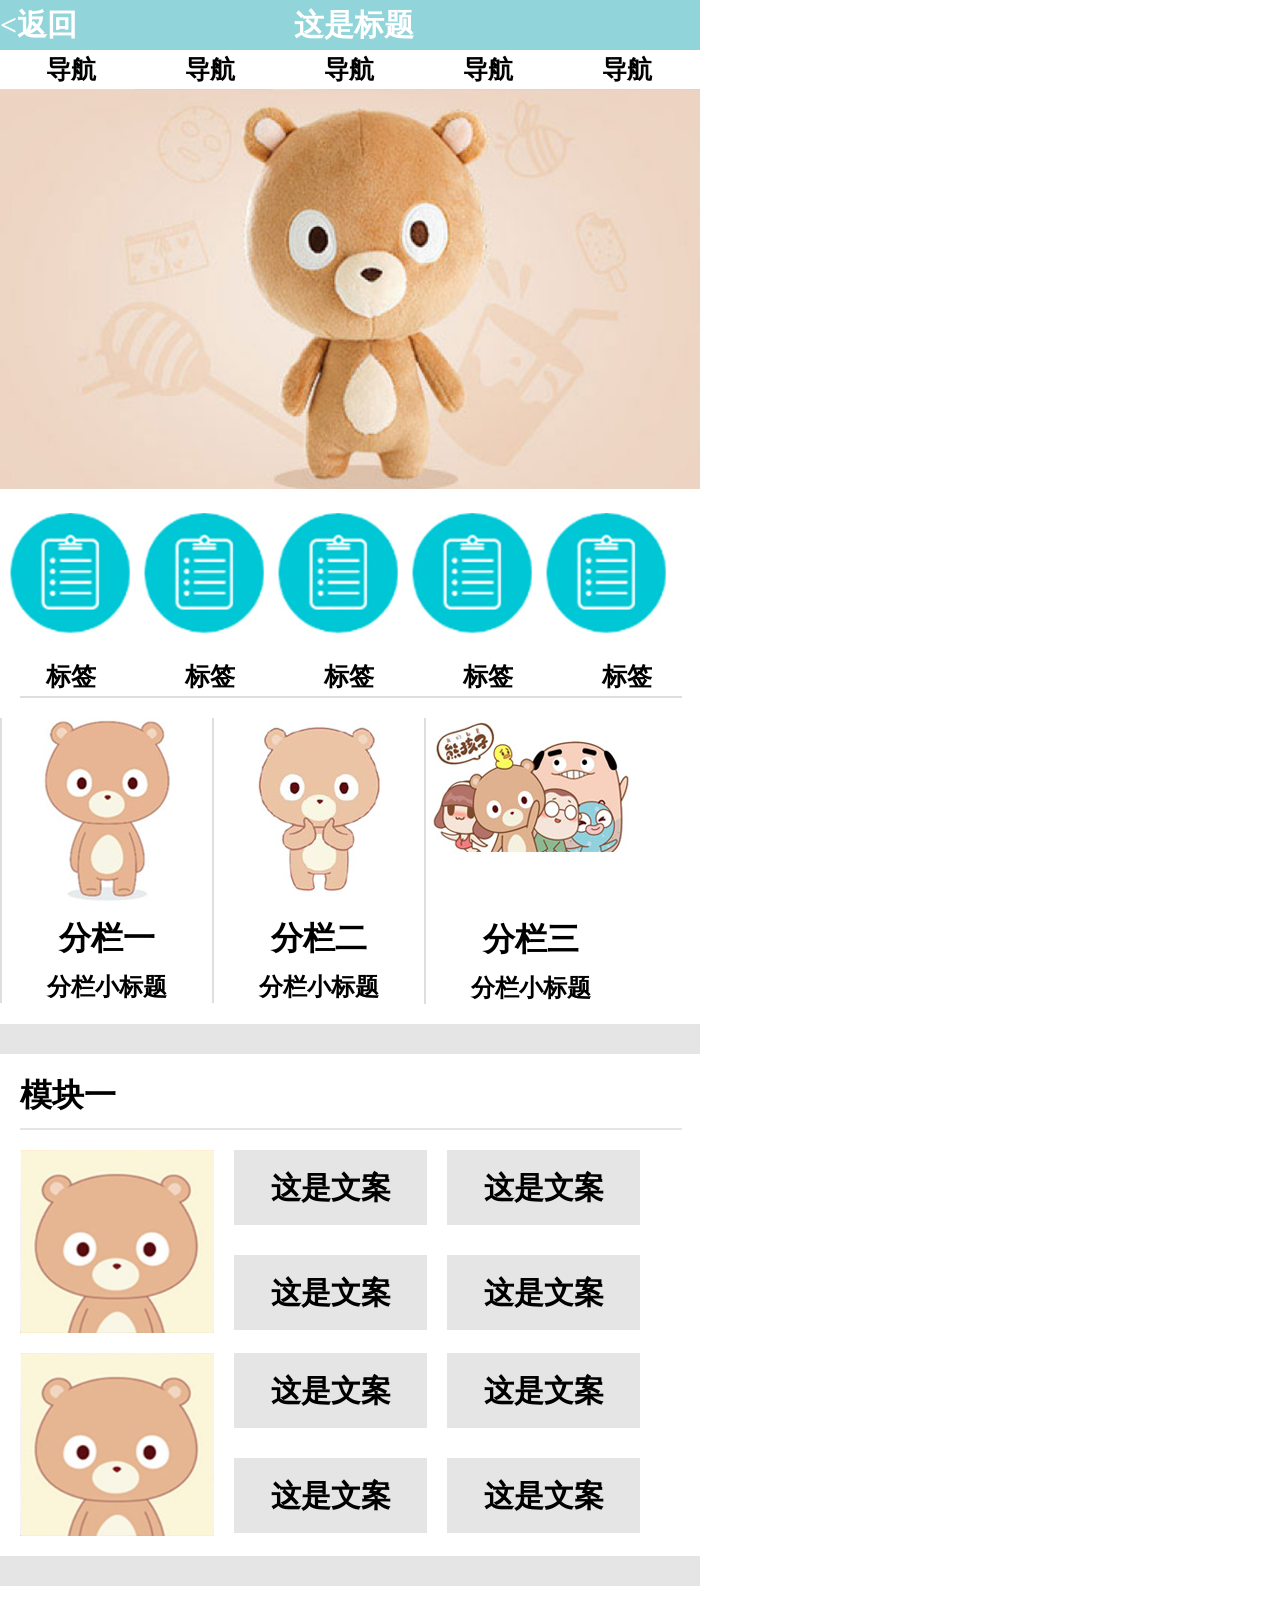
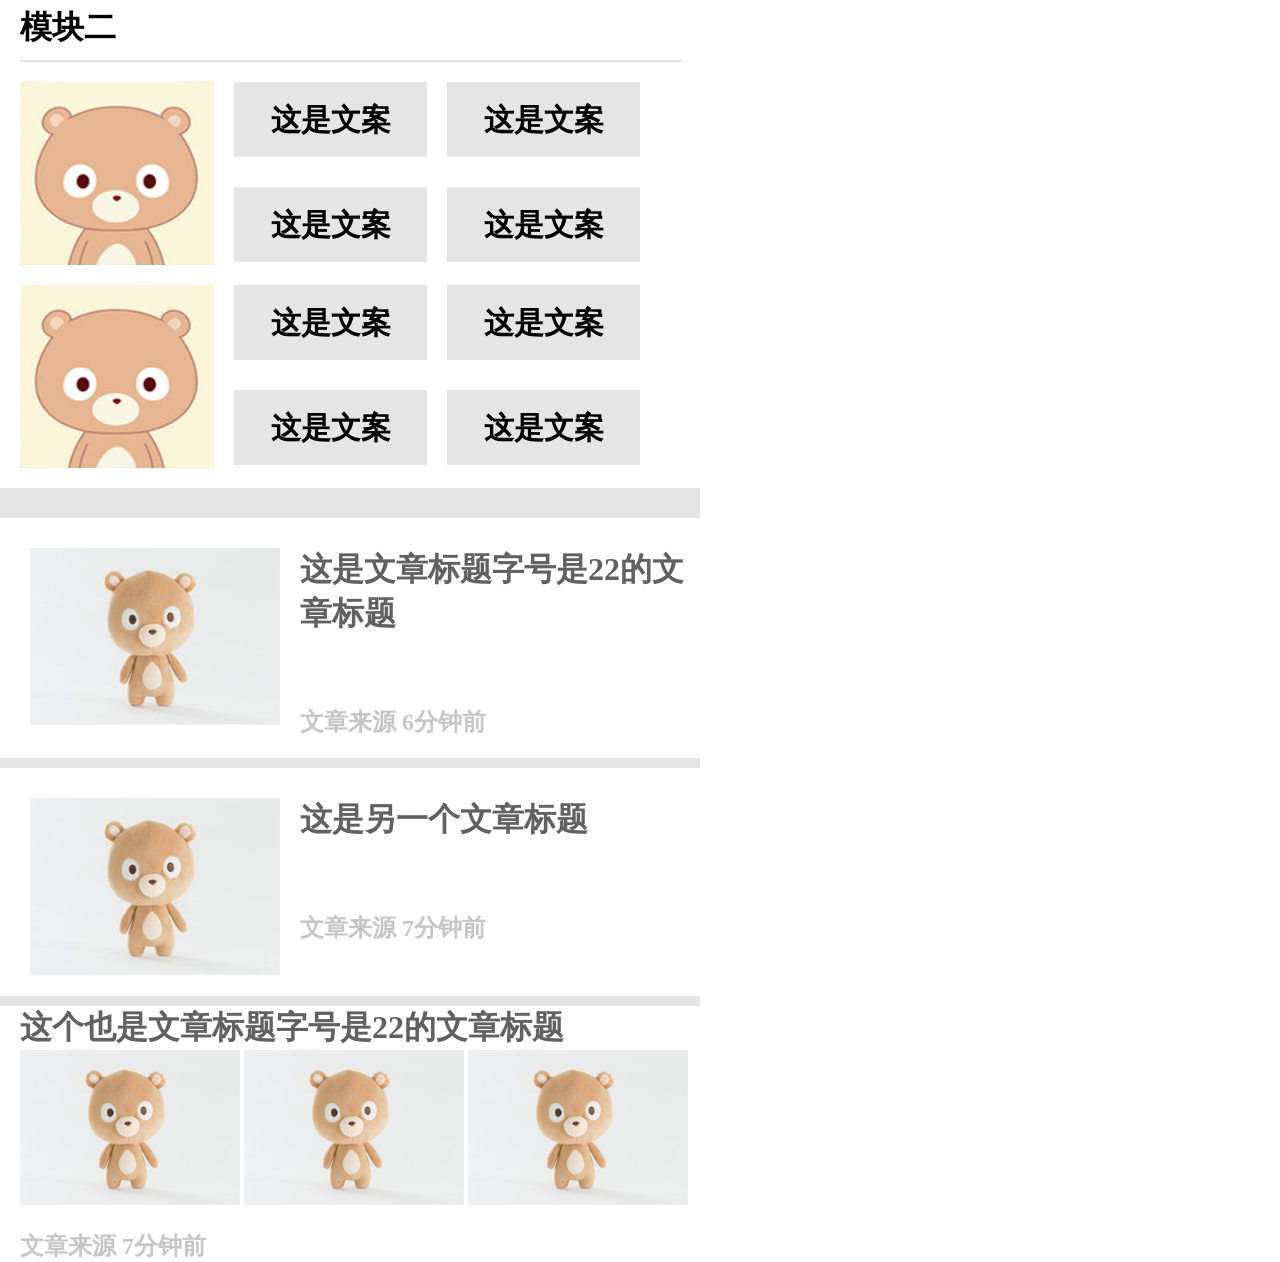
<file: 10.html>
<!DOCTYPE html>
<html lang="en">
<head>
    <meta charset="UTF-8">
    <meta content="width=device-width, initial-scale=1.0, maximum-scale=1.0, minimum-scale=1.0, user-scalable=0;" name="viewport"/>
    <meta http-equiv="X-UA-Compatible" content="ie=edge">
    <title>Document</title>
    <style>
        body{ width: 700px; }
        *{ margin: 0; padding: 0; font-weight: bold; font-family: 黑体; }
        .title{  text-align: center; background-color: #91d4da; width: 700px; height: 50px; font-size: 30px; color: #ffffff; line-height: 50px; } 
        .return{ float: left;  }
        .title-part{ margin-right: 70px; }
        .list{ width: 700px; }
        .list td,.tab td{ width: 137px; height: 35px; text-align: center; font-size: 25px; }
        .pic img{ width: 700px;height: 400px;}
        .tab img{ margin-top: 20px; margin-left: 10px; }
        .tab table{ margin-top: 20px; }
        .tab hr{ width:660px; border: 1px solid #dedede; margin-left: 20px;}
        .columns{ margin-top: 20px; text-align: center; overflow: hidden; }
        .colone{ float: left; width: 210px; border-left: 2px solid #dedede; }
        .other{height: 30px; width: 700px; background-color: #e5e5e5; margin-top: 20px; }
        .moduleone{ margin-left: 20px; }
        .moduleone h1 { margin-top: 20px;}
        .moduleone hr{ margin-top: 10px;}
        .moduleone hr{ width: 660px; border: 1px solid #e5e5e5;}
        .head{ margin-top: 20px; overflow: hidden; }
        .head img{ float: left; margin-left: 20px; width: 197;height: 183px;}
        .head .copy,.head .copyone{ text-align: center; line-height: 75px; float: left; width: 193px;height: 75px; font-size: 30px; margin-left: 20px;background-color: #e5e5e5; }
        .head .copyone{ margin-top: 30px; }
        .article{ margin-top: 30px; overflow: hidden; }
        .article img{ float: left; margin-left: 30px; width: 250px;padding-right: 20px; }
        .article h1,.other-article h1{ color: #616161; margin-left: 20px; }
        .article h2{ color: #c6c6c6; margin-top: 70px; }
        .others{height: 10px; width: 700px; background-color: #e5e5e5; margin-top: 20px; }
        .other-article img{ width: 220px; }
        .other-article h2{ color: #c6c6c6;margin-top: 20px; margin-left: 20px;}
    </style>
</head>
<body>
    <div class="title">
        <b class="return"><返回</b><b class="title-part">这是标题</b>
    </div>
    <div class="list">
        <table>
            <tbody>
                <tr><td>导航</td><td>导航</td><td>导航</td><td>导航</td><td>导航</td></tr>
            </tbody>
        </table>
    </div>
    <div class="pic">
        <img src="./banner.png">
    </div>
    <div class="tab">
        <img src="./tags.png">
        <img src="./tags.png">
        <img src="./tags.png">
        <img src="./tags.png">
        <img src="./tags.png">
        <table>
            <tbody>
                <tr><td>标签</td><td>标签</td><td>标签</td><td>标签</td><td>标签</td></tr>
            </tbody>
        </table>
        <hr>
    </div>
    <div class="columns">
        <div class="colone">
            <img src="./bear1.png">
            <h1 style="margin-top:10px;">分栏一</h1>
            <h2 style="margin-top:10px;">分栏小标题</h2>
        </div>
        <div class="colone">
            <img src="./bear2.png">
            <h1 style="margin-top:15px;">分栏二</h1>
            <h2 style="margin-top:10px;">分栏小标题</h2>
        </div>
        <div class="colone">
            <img src="./bear3.png">
            <h1 style="margin-top:60px;">分栏三</h1>
            <h2 style="margin-top:10px;">分栏小标题</h2>
        </div>
    </div>
    <div class="other"></div>
    <div class="moduleone">
        <h1>模块一</h1>
        <hr>
    </div>
    <div class="head">
        <img src="./bearHead.png">
        <div class="copy">这是文案</div><div class="copy">这是文案</div>
        <div class="copyone">这是文案</div><div class="copyone">这是文案</div>
    </div>
    <div class="head">
        <img src="./bearHead.png">
        <div class="copy">这是文案</div><div class="copy">这是文案</div>
        <div class="copyone">这是文案</div><div class="copyone">这是文案</div>
    </div>
    <div class="other"></div>
    <div class="moduleone">
        <h1>模块二</h1>
        <hr>
    </div>
    <div class="head">
        <img src="./bearHead.png">
        <div class="copy">这是文案</div><div class="copy">这是文案</div>
        <div class="copyone">这是文案</div><div class="copyone">这是文案</div>
    </div>
    <div class="head">
        <img src="./bearHead.png">
        <div class="copy">这是文案</div><div class="copy">这是文案</div>
        <div class="copyone">这是文案</div><div class="copyone">这是文案</div>
    </div>
    <div class="other"></div>
    <div class="article">
        <img src="./bear-article.png" >
            <h1>这是文章标题字号是22的文章标题</h1>
            <h2>文章来源 6分钟前</h2>
    </div>
    <div class="others"></div>
    <div class="article">
        <img src="./bear-article.png" >
        <h1>这是另一个文章标题</h1>
        <h2>文章来源 7分钟前</h2>
    </div>
    <div class="others"></div>
    <div class="other-article">
        <h1>这个也是文章标题字号是22的文章标题</h1>
        <img src="./bear-article.png" style="margin-left:20px;" >
        <img src="./bear-article.png" >
        <img src="./bear-article.png" >
        <h2>文章来源 7分钟前</h2>
    </div>
</body>
</html>
</file>
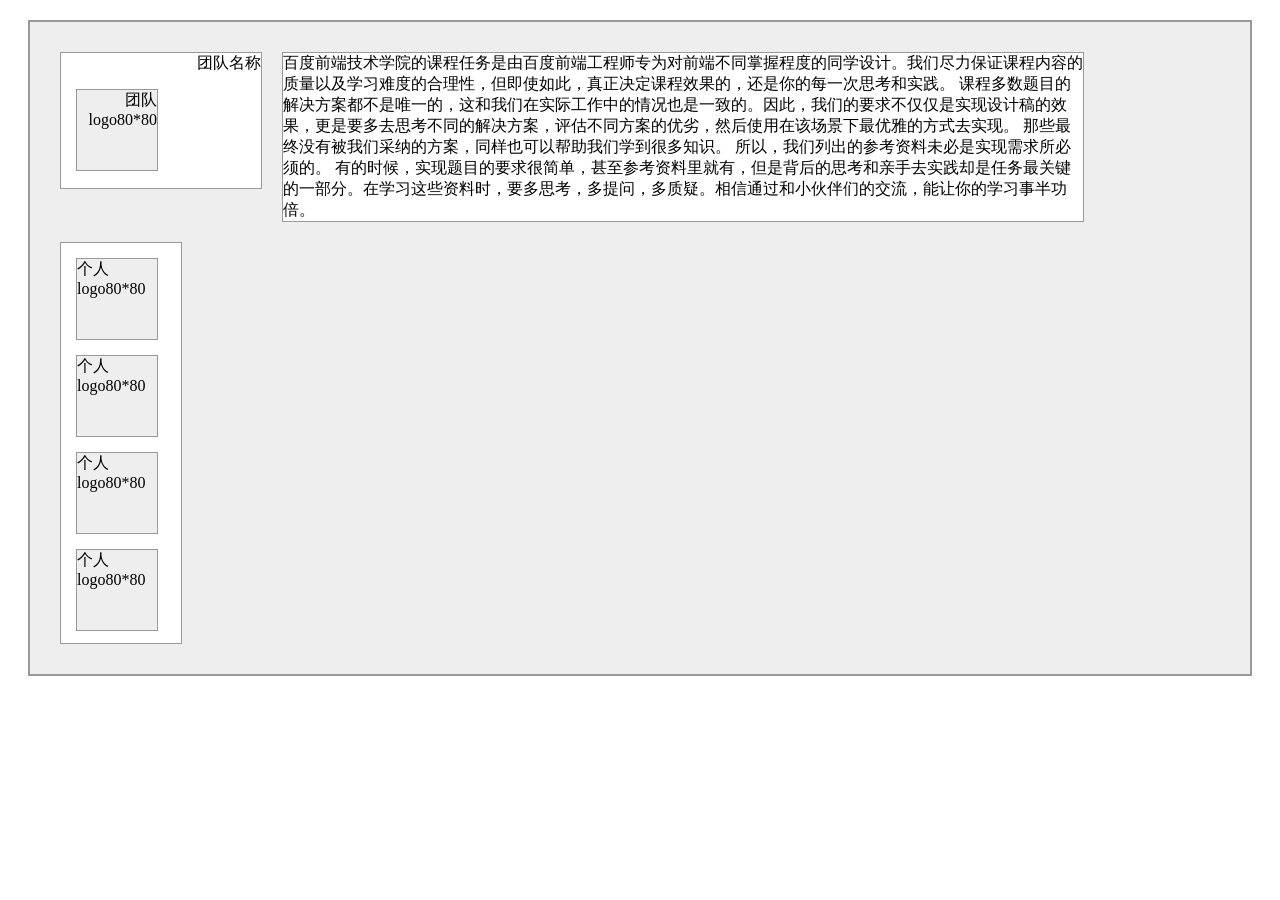
<file: 3.html>
<!DOCTYPE html>
<html lang="en">
<head>
    <meta charset="UTF-8">
    <meta name="viewport" content="width=device-width, initial-scale=1.0">
    <meta http-equiv="X-UA-Compatible" content="ie=edge">
    <title>Document</title>
    <style>
        div{
            display: block;
        }
    .mod{
        border: 1px solid #999;margin: 20px;
    }
    .one{
        border: 1px solid #999;padding: 20px;background: #eee;
        overflow: hidden;
    }
    .two{
        border: 1px solid #999;margin: 10px;text-align: right;
        width: 200px;height: 135px;background: white;
        float: left;
    }
    .logo{
        border: 1px solid #999;width:80px;height: 80px;
        background: #eee;margin: 15px;
    }
    .three{
        border: 1px solid #999;margin: 10px;
        background: white;width: 800px;float: left;
    }
    .four{
        border: 1px solid #999;margin: 10px;
        background: white;
        width: 120px;height: 400px;
        vertical-align: top;float: left;
    }
    </style>
</head>
<body>
    <div class="mod">
        <div class="one">
        <div class="two">
            团队名称
            <div class="logo">
                团队logo80*80
            </div>
        </div>
        <div class="three">
                百度前端技术学院的课程任务是由百度前端工程师专为对前端不同掌握程度的同学设计。我们尽力保证课程内容的质量以及学习难度的合理性，但即使如此，真正决定课程效果的，还是你的每一次思考和实践。
                课程多数题目的解决方案都不是唯一的，这和我们在实际工作中的情况也是一致的。因此，我们的要求不仅仅是实现设计稿的效果，更是要多去思考不同的解决方案，评估不同方案的优劣，然后使用在该场景下最优雅的方式去实现。
                那些最终没有被我们采纳的方案，同样也可以帮助我们学到很多知识。
                所以，我们列出的参考资料未必是实现需求所必须的。
                有的时候，实现题目的要求很简单，甚至参考资料里就有，但是背后的思考和亲手去实践却是任务最关键的一部分。在学习这些资料时，要多思考，多提问，多质疑。相信通过和小伙伴们的交流，能让你的学习事半功倍。
        </div>
        <div class="four">
            <div class="logo">
                个人logo80*80
            </div>
            <div class="logo">
                    个人logo80*80
                </div>
                <div class="logo">
                        个人logo80*80
                    </div>
                    <div class="logo">
                            个人logo80*80
                        </div>
        </div>
    </div>
    </div>
</body>
</html>
</file>
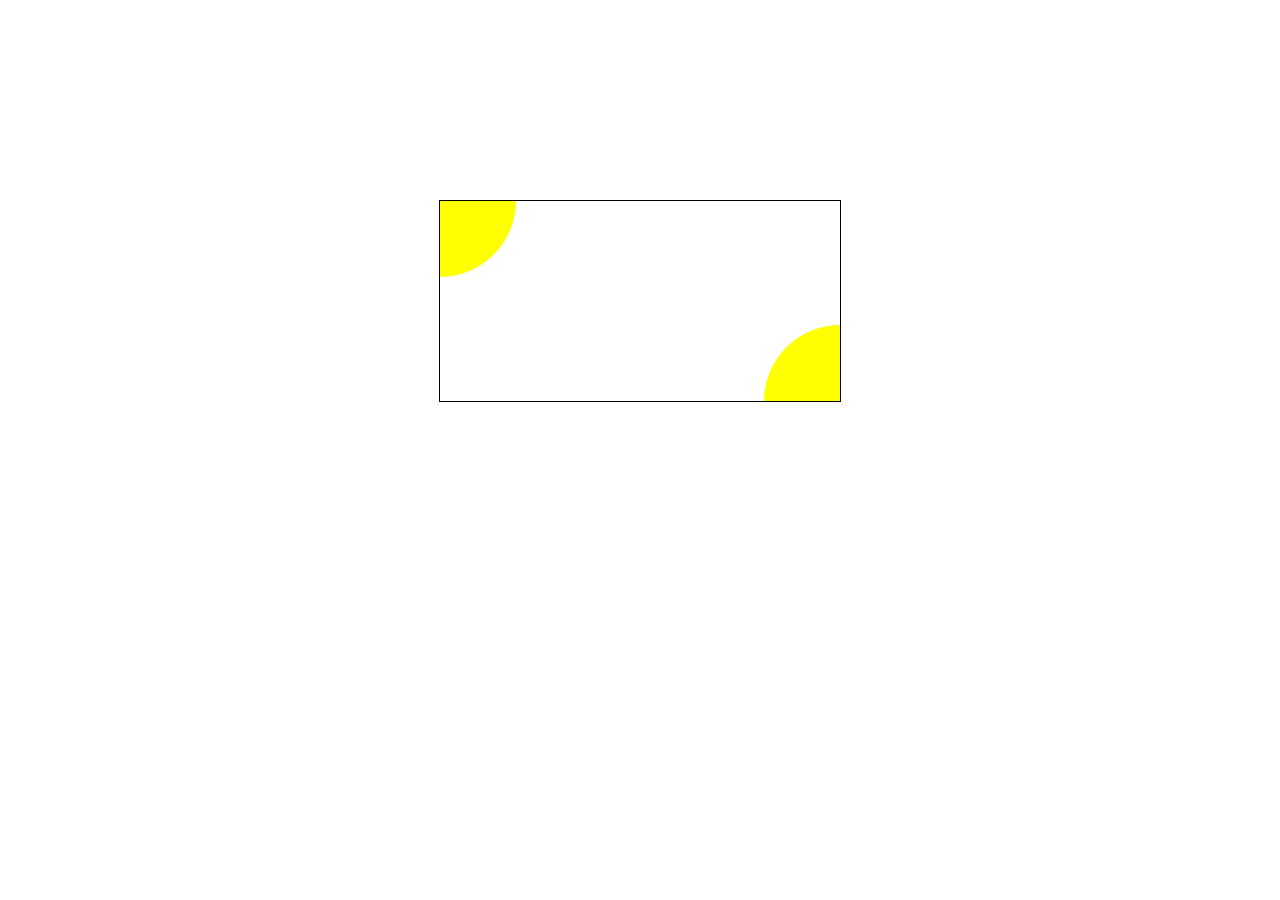
<file: 4.html>
<!DOCTYPE html>
<html lang="en">
<head>
    <meta charset="UTF-8">
    <meta name="viewport" content="width=device-width, initial-scale=1.0">
    <meta http-equiv="X-UA-Compatible" content="ie=edge">
    <title>Document</title>
    <style>
        .mod{
            border: 1px solid blue;margin: 20px;
        }
        .main{
            position: relative;
            border: 1px solid #000;width:400px;height: 200px;margin: 60px;
            overflow: hidden;
            margin: 0 auto;
            top:50%;
            margin-top: 200px;
        }
        .left-top{
            position: absolute;border: 1px solid yellow;background:yellow;
            display: block;width: 150px;height: 150px;border-radius: 150px;
            top:0;left: 0;transform: translate(-50%,-50%);
        }
        .right-bottom{
            position: absolute;border: 1px solid yellow;background:yellow;
            display: block;width: 150px;height: 150px;border-radius: 150px;
            bottom: 0;right:0;transform: translate(50%,50%);
        }
    </style>
</head>
<body>
        <div class="main">
    	    <div class="left-top">
    	    </div>
    	    <div class="right-bottom">
    	    </div>
        </div>
</body>
</html>
</file>
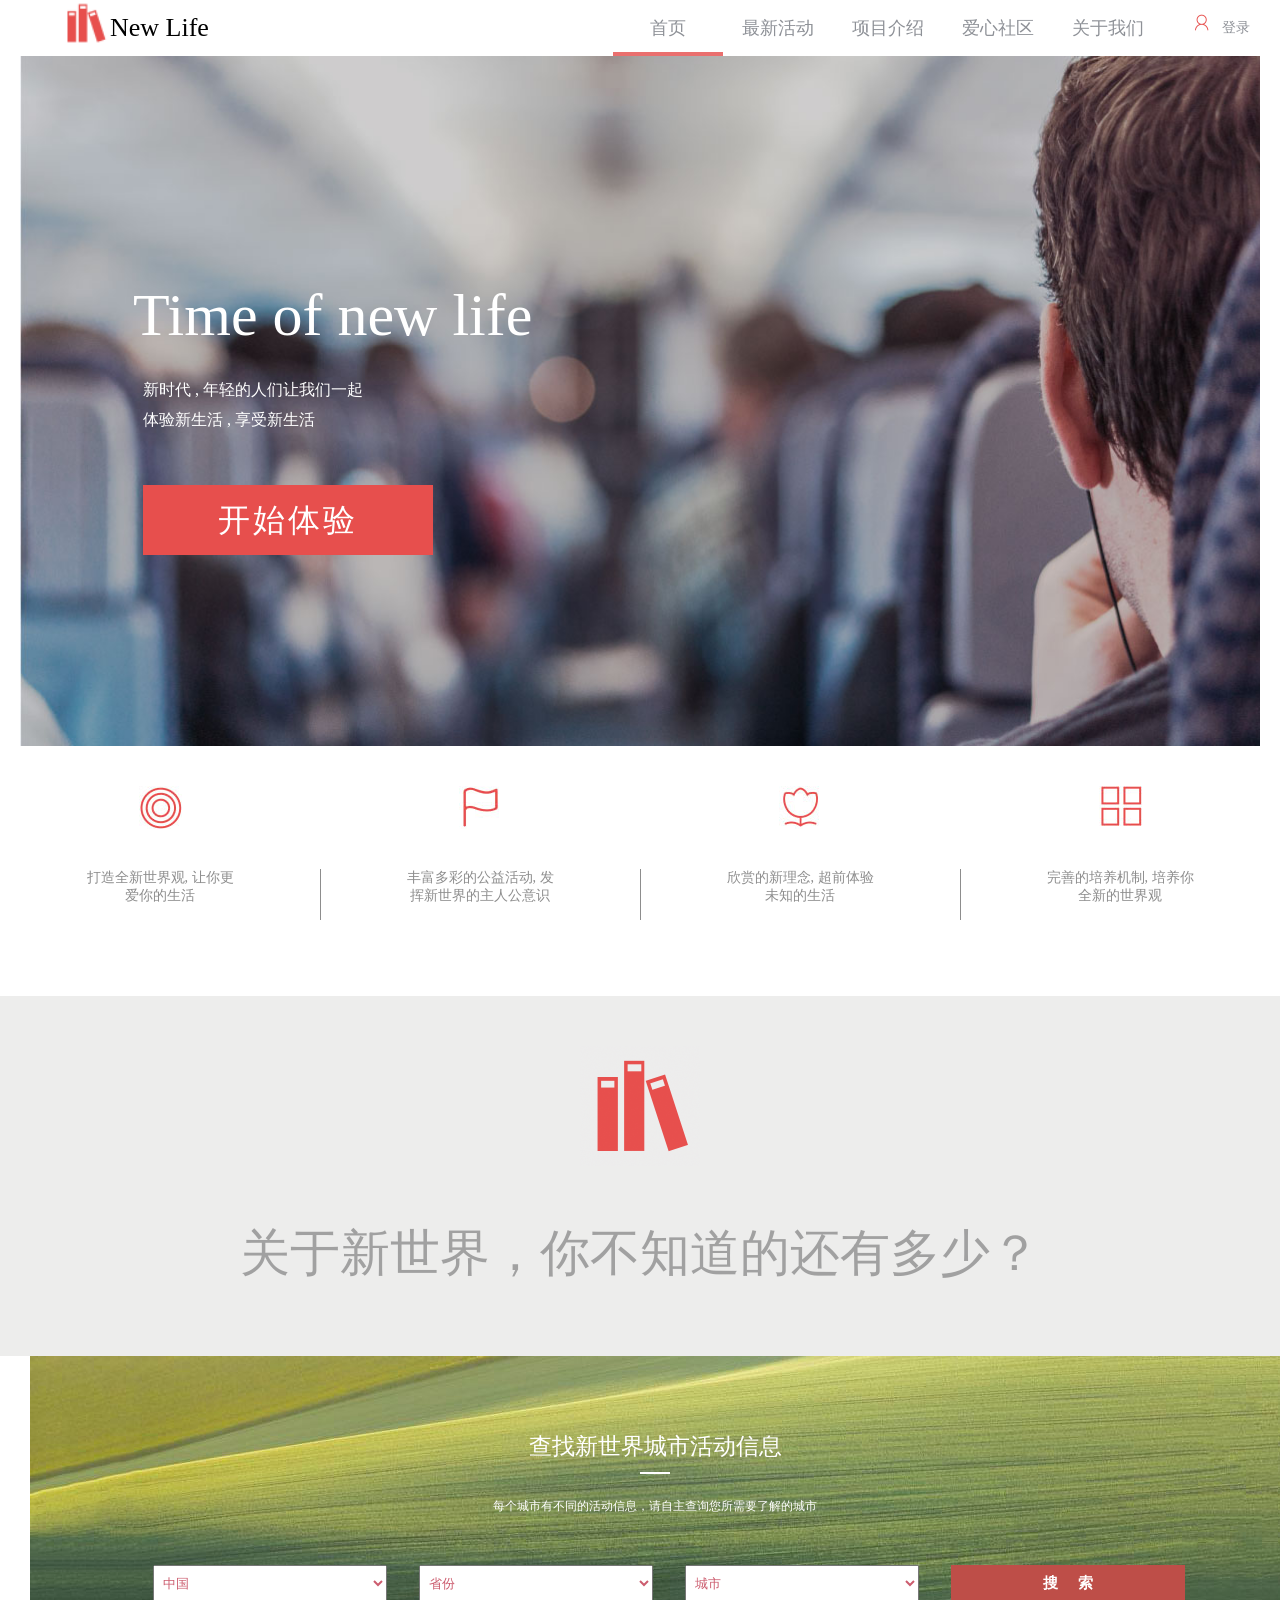
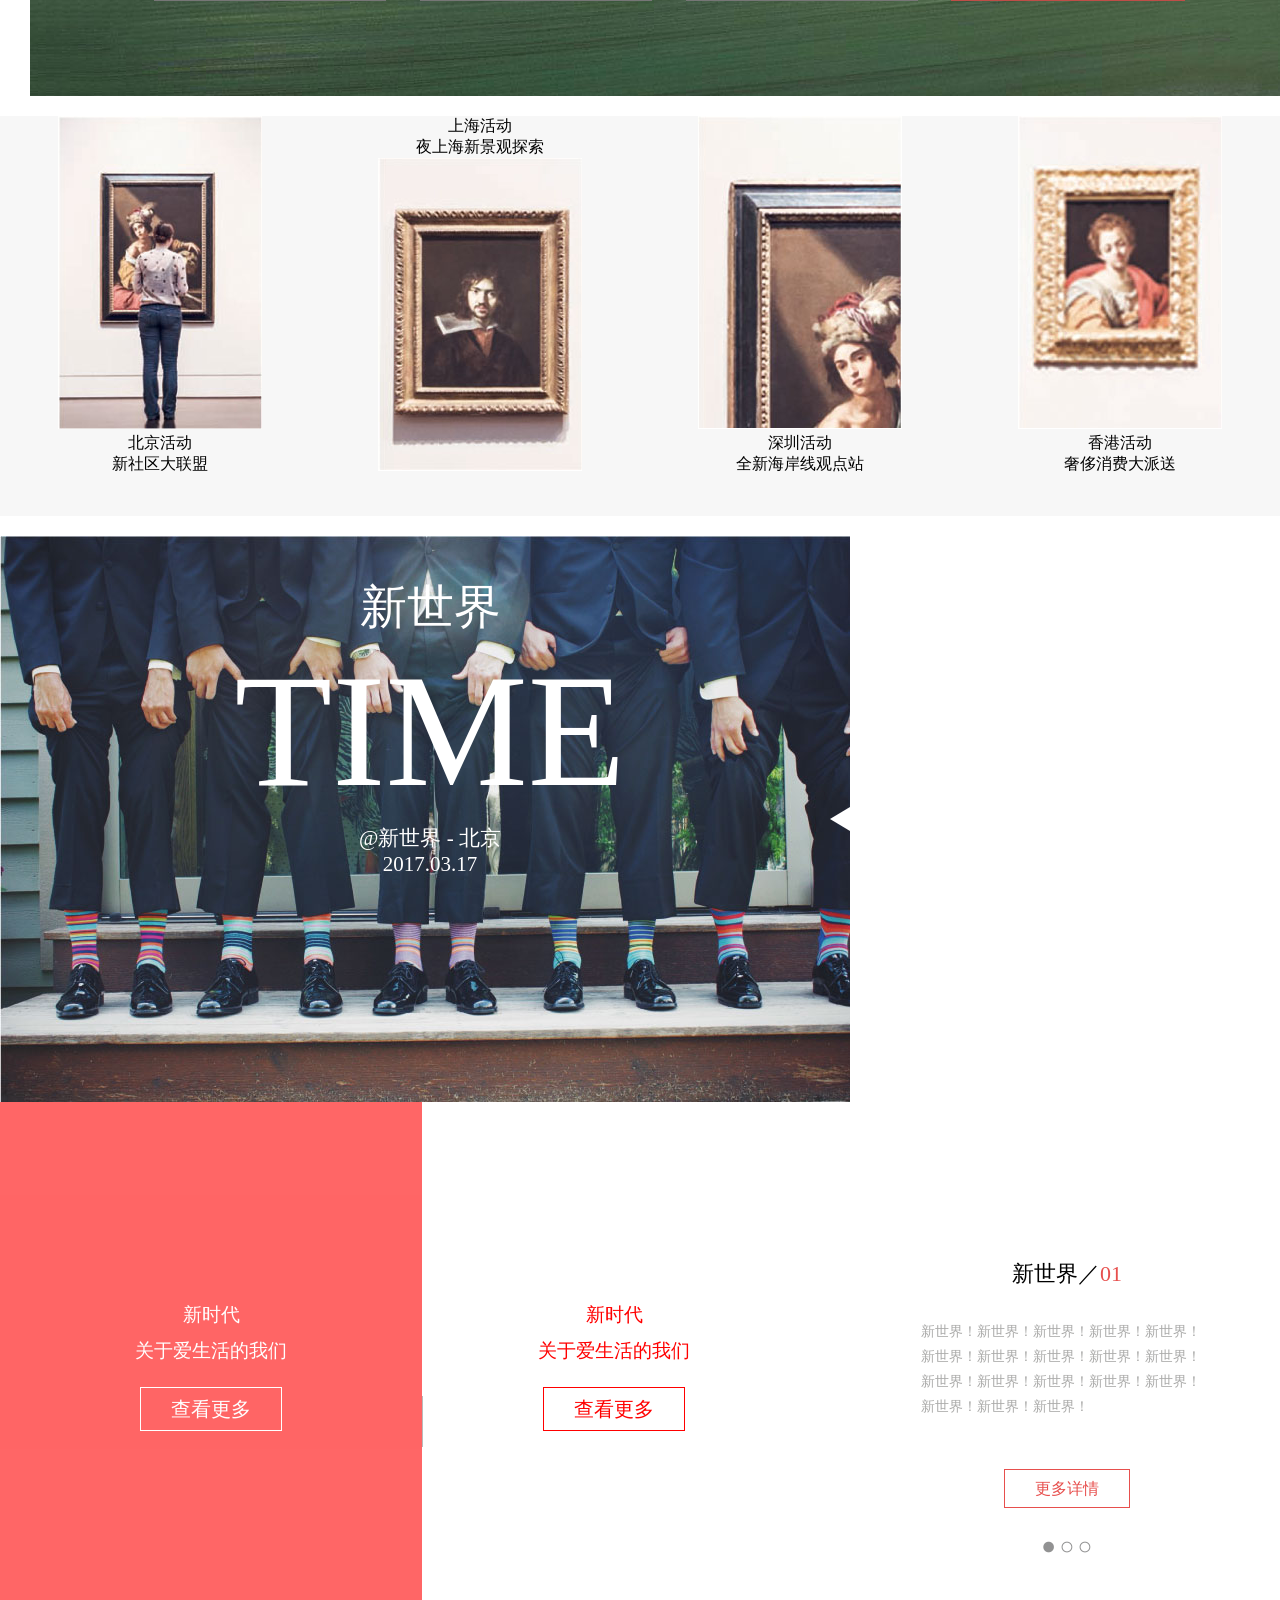
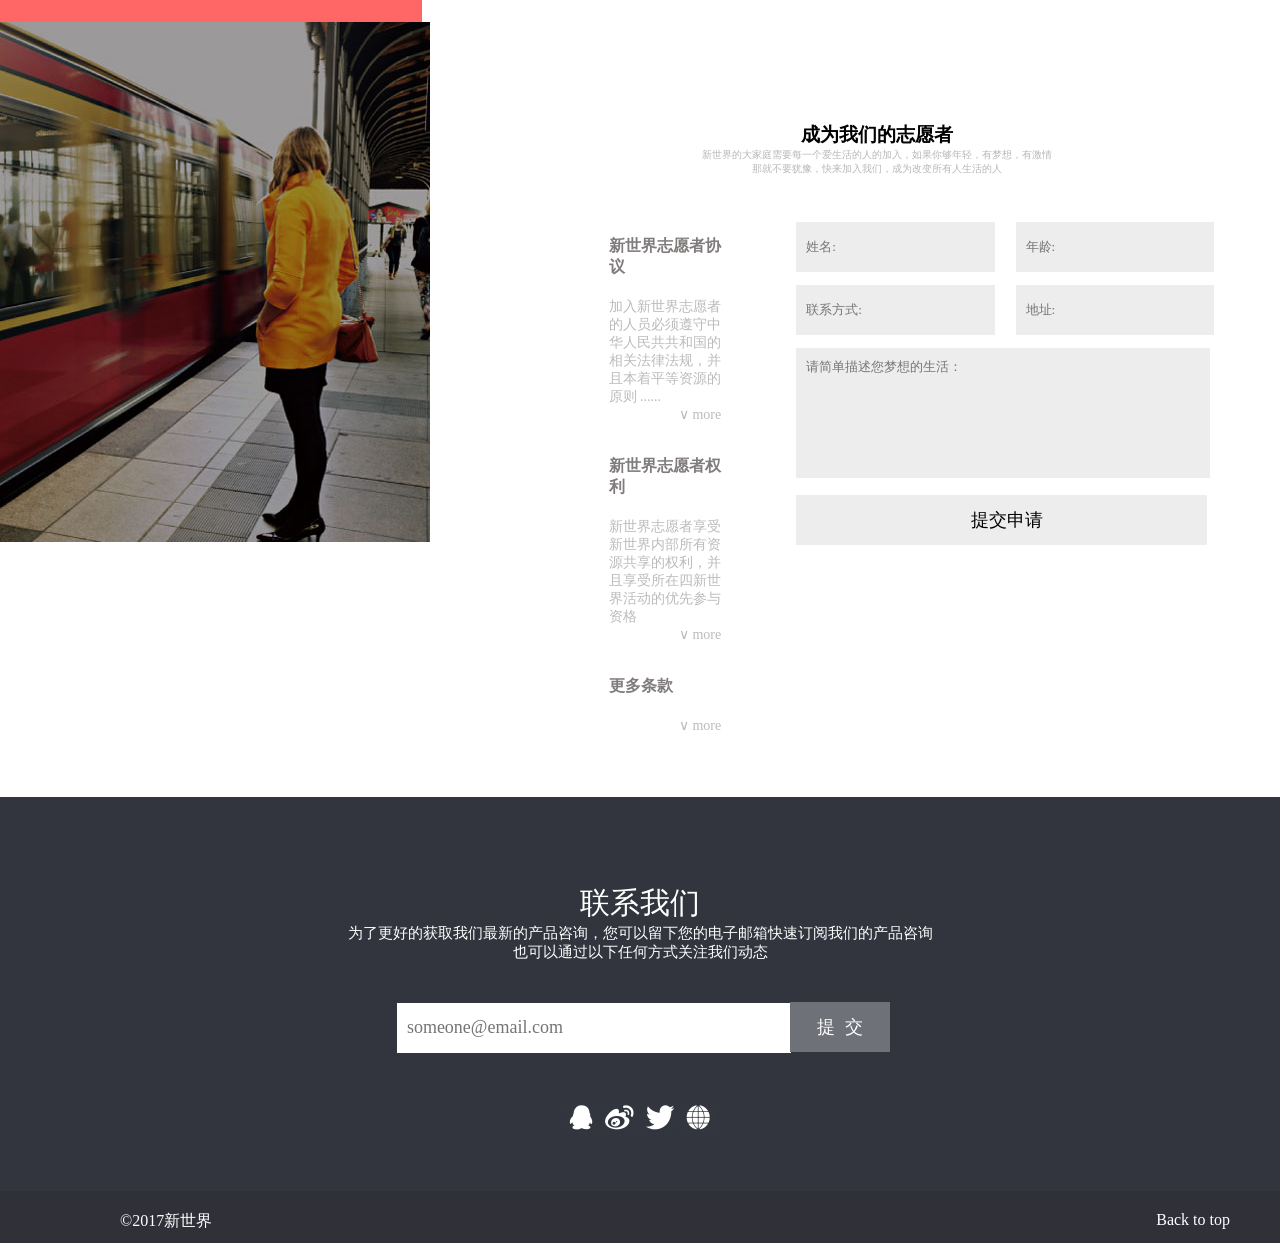
<file: 7.html>
<!DOCTYPE html>
<html lang="en">
<head>
    <meta charset="UTF-8">
    <meta name="viewport" content="width=device-width, initial-scale=1.0">
    <meta http-equiv="X-UA-Compatible" content="ie=edge">
    <title>Document</title>
    <style>
        *{
	        margin: 0px;
	        padding: 0px;
	        font-family: "微软雅黑";
        }
        body{
            min-width: 1280px;
        }
        .head{
            background-color: #FFFFFF;
            height: 56px;
        }
        .site-pic2{
            margin-top: 0;
            padding-bottom: 0;
            width: 50px;
            float: left;
            margin-left: 60px;
        }
        .title{
            float: left;
	        font-size: 26px;
            height: 56px;
            margin-top: 0;
            line-height: 56px;
        }
        .login{
            float: right;
	        position: relative;
            margin-left: 30px;
        }
        .loginbottom{
            position: absolute;
	        top: 40px;
	        left: 20px;
	        width: 0px;
	        border-top: 2px solid #EA6F6E;
	        transition: width .2s ease-in-out;
	        -webkit-transition: width .2s ease-in-out;
        }
        .login a{
            color: #8e9197;
	        text-decoration: none;
	        font-size: 14px;
	        height: 56px;
	        line-height: 56px;
	        margin: 0 30px 0 10px ;
        }
        .header .login a:hover~ .login-bottom{
	        width: 55px;
        }
        .header .login .login-pic {
	        width: 20px;
	        vertical-align: middle;
        }
        .list{
            float: right;
            list-style: none;
	        position: relative;
        }
        .list li{
            float: left;
	        width: 110px;
	        height: 56px;
	        font-size: 18px;
	        text-align: center;
        }
        .list .list-bottom{
            height: 52px;
	        width: 110px;
	        position: absolute;
	        left: 0px;
	        top: 52px;
	        border-top: 4px solid #ea6f6e;
	        transition: left .2s ease-in-out;
	        -webkit-transition: left .2s ease-in-out;
        }
        .list a{
	        color: #8e9197;
	        text-decoration: none;
	        height: 56px;
	        width: 100%;
	        line-height: 56px;
        }
        .head .list li:nth-child(1):hover~ .list-bottom{
	        left: 0px;	
        }
        .head .list li:nth-child(2):hover~ .list-bottom{
	        left: 110px;	
        }
        .head .list li:nth-child(3):hover~ .list-bottom{
	        left: 220px;	
        }
        .head .list li:nth-child(4):hover~ .list-bottom{
	        left: 330px;	
        }
        .head .list li:nth-child(5):hover~ .list-bottom{
	        left: 440px;	
        }
        .form{
            height: 690px;
            background: url(./firstPart.jpg);
            background-size: cover;
            margin-left: 20px;
            margin-right: 20px;
        } 
        .box{
	        padding: 225px 0px 0px 113px;
	        z-index: 999;
        }
        .form h1{
	        font-size: 60px;
            font-weight: 100;
            color: #ffffff;
        }
        .form p{
	        line-height: 30px;
            padding: 10px;
            color: #ffffff;
            margin-top:15px;
        }
        .form a{
	        display: inline-block;
	        text-align: center;
	        text-decoration: none;
	        background-color: #e74f4d;
	        height: 50px;
	        line-height: 50px;
	        width: 230px;
	        font-size: 32px;
	        color: #FFFFFF;
	        padding: 10px 30px;
	        letter-spacing: 3px;
            margin: 10px;
            margin-top: 40px;
	        transition: all 0.2s ease-in;
	        -webkit-transition: all 0.2s ease-in;
        }
        .secordpart{
	        height: 250px;
	        font-size: 0;
        }
        .sec-intro {
	        width: 25%;
	        height: 170px;
	        display: inline-block;
	        text-align: center;
        }
        .sec-intro img{
	        display: block;
	        margin: 40px auto;
        }
        .detail{
	        text-align: center;
	        font-size: 14px;
	        color: #8d8d8d;
	        width: 100%;
	        height: 51px;
	        border-right: 1px solid #8d8d8d;
	        cursor: pointer;
        }
        .secordpart .sec-intro:last-child .detail{
	        border: none;
        }
        .thirdpart{
            height: 360px;
	        background-color: #ededec;
            text-align: center;
        }
        .thirdpart img{
            margin: 50px;
        }
        .thirdpart p{
	        color:#a1a1a1;
	        font-size: 50px;
        }
        .fourthpart{
            height: 300px;
            background: url(./s/实现常见的技术产品官网的页面架构及样式布局_files/bgimage-1.jpg) no-repeat;
            margin-left: 30px;
            text-align: center;
            padding-top: 60px;
        }
        .part1{
	        cursor: pointer;
	        font-size: 23px;
	        padding: 15px 0 0 0;
                margin-bottom: 10px;
            color: #ffffff;
        }
        .fourthpart  span{
	        color: #FFFFFF;
	        display: inline-block;
	        width: 30px;
	        height: 20px;
	        border-top: 2px solid #FFFFFF;
        }
        .part2{
            font-size: 12px;
            color: #ffffff;
        } 
        .fourthpart form{
            margin-top: 50px;
        }
        .fourthpart select{
	        color: rgb(204, 93, 111);
	        width: 234px;
	        height: 36px;
	        padding-left: 5px;
	        margin-left: 28px;
        }
        .fourthpart select option{
	        height: 36px;;
        }
        .fourthpart input{
	        width: 234px;
	        height: 36px;
	        margin-left: 28px;
	        padding-left: 20px;
	        background-color: #be4e48;
	        color: #FFFFFF;
	        font-size: 15px;
	        font-weight: 700;
	        letter-spacing: 20px;
	        border: none;
        }
        .fifthpart{
            background-color: #f7f7f7;
            height: 400px;
            margin: 0;
        }
        .fifthpart figure{
            text-align: center;
            width: 25%;
            float: left;
        }
        .fifthpart figure:last-child{
	        padding-left: px;
        }
        .sixthpart{
            height: 566px;
            padding-top: 20px;
        }
        .sixthpart .left{
	        background: url(./sixPart-pic.jpg) no-repeat;
	        height: 526px;
            width: 860px;
            text-align: center;
            padding-top: 40px;
            float: left;
            position: relative;
        }
        .title2{
	        font-size: 21px;
            color: #FFFFFF;
        }
        .para-1{
	        font-size: 47px;
        }
        .para-2{
	        font-size: 160px;
        }
        .left .l-triangle{
	        border-top: 18px solid transparent;
	        border-bottom: 18px solid transparent;
	        border-right: 30px solid #FFFFFF;
	        position: absolute;
	        right: 0;
	        top: 50%;
	        margin-top: -18px;
        }
        .right{
	        overflow: hidden;
	        height: 566px;
	        text-align: center;
	        width: 33.3%;
	        float: right;
        }
        .sixthpart .right .art-1 header{
        	font-size: 22px;
        	padding-top: 157px;

        }
        .art-1 header span{
        	color: #e74f4d;
        }
        .art-1 p{
        	width: 292px;
        	line-height: 25px;
        	color: #aaaaa9;
        	font-size: 14px;
        	text-align: left;
        	margin: 30px auto;
        	padding-bottom: 30px;	
        }
        .right .lunbo a{
        	padding: 10px 30px;
        	text-decoration: none;
        	color: #e74f4d;
        	border: 1px solid #e74f4d;
        	transition: all 0.2s ease-in;
        	-webkit-transition: all .2s ease-in;
        }
        .right .lunbo a:hover{
        	color: #FFFFFF;
        	background-color: #E74F4D;
        	border-color: #FFFFFF;	
        }	
        .radio img{
        	margin-top: 40px;
        	display: inline-block;
        }
        .seventhpart{
        	height: 520px;
        	font-size: 19px;
        	color: #FFFFFF;
        }
        .left1{
            background-color: red;
            height: 520px;
            width: 33%;
            text-align: center;
            opacity: 0.6;
            padding-top: 0;
            float: left;
        }
        .left1 p{
            margin-top: 200px;
        }
        .detail a{
            color: #ffffff;
            text-decoration: none;
            text-align: center;
            border: 1px solid #ffffff;
            padding: 10px 30px;
            font-size: 20px;
        }
        .center{
            float: left;
            color: red;
            padding-top: 0;
            width: 30%;
            height: 520px;
            text-align: center;
        }
        .center p{
            margin-top: 200px;
        }
        .detail1 a{
            color:red;
            text-decoration: none;
            text-align: center;
            border: 1px solid red;
            padding: 10px 30px;
            font-size: 20px;
        }
        .right1{
            float: left;
            width:37%;
            height: 520px;
        }
        .right1 img{
            height: 520px;
        }
        .eighthpart{
            text-align: center;
            height: 100px;
        }
        .eighthpart h2{
            font-size: 19px;
            margin-top: 100px;
        }
        .ninthpart{
            display: table;
            text-align: left;
        }
        .l-table-cell{
	        width: 40%;
	        display: table-cell;
	        font-size: 14px;
	        color: #bcbbba;
	    }
        .table-row{
        	margin: 0 75px 50px 135px;
        }
        .table-row h3{
        	font-size: 16px;
        	margin-bottom: 20px;
        	color: #807c7c;
        }
        .table-row a{
        	float: right;
        	text-decoration: none;
        	color: #bcbbba;
        }
        .r-table-cell form{
        	width: 100%;
        }
        .r-table-cell input{
        	width: 41%;
        	height: 50px;
        	margin-bottom: 13px;
        	margin-right: 17px;
        	background-color: #ededee;
        	border: none;
        	padding-left: 10px;
        	box-sizing: border-box;
        }
        .r-table-cell textarea{
        	resize: none;
        	padding: 10px 0 0 10px;
        	width: 83.5%;
        	background-color: #EDEDEe;
        	height: 120px;
        	border: none;
        	margin-bottom: 13px;
        }
        .r-table-cell .submit{
        	width: 85%;
        	font-size: 18px;
        	color: #000000;
        }
        .lastpart{
            height: 360px;
	        text-align: center;
	        background-color: #32353e;
	        padding-top: 86px;
	        color: #FFFFFF;
	        font-size: 25px;
            position: relative;
            margin-top: 50px;
        }
        .lastpart form input{
        	margin-top: 40px;
        	width: 30%;
        	font-size: 18px;
        	height: 50px;
        	padding-left: 10px;
        	margin-right: -7px;
        	border: none;
        }
        .lastpart .submit{
        	background-color: #6f7178;
        	color: #FFFFFF;
        	border: none;
        	width: 100px;
        	letter-spacing: 10px;
        	margin-bottom: 50px;
        }
        .lastpart footer{
        	background-color: #303039;
        	height: 52px;
        	width: 100%;
        	position: absolute;
        	bottom: 0;
        	font-size: 14px;
        }
        .lastpart footer span{
        	float: left;
            padding: 20px 0 0 120px;
            font-size: 16px;
        }
        .lastpart footer a{
        	float: right;
        	padding: 20px 50px 0 0;
        	text-decoration: none;
            color: #FFFFFF;
            font-size: 16px;
        }
    </style>
</head>
<body>
    <div class="main">
        <header class="head">
            <div class="title">
                <img src="./s/实现常见的技术产品官网的页面架构及样式布局_files/site-pic.png" class="site-pic2">
                <span>New Life</span> 
            </div>
            <div class="login">
					<img class="login-pic" src="./s/实现常见的技术产品官网的页面架构及样式布局_files/login-icon.jpg"><a href="https://github.com/Psilocine/learngit/tree/master/ife">登录</a>
					<div class="login-bottom">
					</div>
                </div>
                <ul class="list">
                        <li><a href="file:///C:/Users/xia%20dong%20ling/Desktop/%E7%BB%83%E4%B9%A0/7.html#">首页</a></li>
                        <li><a href="file:///C:/Users/xia%20dong%20ling/Desktop/%E7%BB%83%E4%B9%A0/7.html#">最新活动</a></li>
                        <li><a href="file:///C:/Users/xia%20dong%20ling/Desktop/%E7%BB%83%E4%B9%A0/7.html#">项目介绍</a></li>
                        <li><a href="file:///C:/Users/xia%20dong%20ling/Desktop/%E7%BB%83%E4%B9%A0/7.html#">爱心社区</a></li>
                        <li><a href="file:///C:/Users/xia%20dong%20ling/Desktop/%E7%BB%83%E4%B9%A0/7.html#">关于我们</a></li>
                        <li class="list-bottom"></li>
                    </ul>
        </header>
        <div class="firstpart">
            <div class="form">
                <div class="box">
                    <h1>Time of new life</h1>
                    <p>新时代 , 年轻的人们让我们一起<br>体验新生活 , 享受新生活</p>
                    <a href="file:///C:/Users/xia%20dong%20ling/Desktop/%E7%BB%83%E4%B9%A0/7.html#">开始体验</a>
                </div>
            </div>
        </div>
        <div class="secordpart">
            <figure class="sec-intro">
            <img src="./s/实现常见的技术产品官网的页面架构及样式布局_files/icon-1.jpg">
            <figcaption>
                <div class="detail">
                    打造全新世界观, 让你更<br> 爱你的生活
                </div>
            </figcaption>
        </figure>
        <figure class="sec-intro">
            <img src="./s/实现常见的技术产品官网的页面架构及样式布局_files/icon-2.jpg">
            <figcaption>
                <div class="detail">
                    丰富多彩的公益活动, 发<br>挥新世界的主人公意识
                </div>
            </figcaption>
        </figure>
        <figure class="sec-intro">
            <img src="./s/实现常见的技术产品官网的页面架构及样式布局_files/icon-3.jpg">
            <figcaption>
                <div class="detail">
                    欣赏的新理念, 超前体验<br>未知的生活
                </div>
            </figcaption>
        </figure>
        <figure class="sec-intro">
            <img src="./s/实现常见的技术产品官网的页面架构及样式布局_files/icon-4.jpg">
            <figcaption>
                <div class="detail">
                    完善的培养机制, 培养你<br>全新的世界观
                </div>
            </figcaption>
        </figure>
        </div>
        <div class="thirdpart">
                <img src="./s/实现常见的技术产品官网的页面架构及样式布局_files/site-pic2.png" class="pic">
                <p>关于新世界，你不知道的还有多少？</p>
        </div>
        <div class="fourthpart">
            <p class="part1">查找新世界城市活动信息</p>
            <span></span>
            <p class="part2">每个城市有不同的活动信息，请自主查询您所需要了解的城市</p>
            <form action="https://psilocine.github.io/learngit/ife/xiaowei/task07/task07.html" method="post">
                <label for="country"></label>
                <select name="country" id="country">
                    <option value="" disabled="" selected="">中国</option>
                </select>
                <label for="province"></label>
                <select name="province" id="province">
                    <option value="" disabled="" selected="">省份</option>
                    <option value="fj">福建省</option>
                    <option value="gd">广东省</option>
                    <option value="sh">上海省</option>
                    <option value="js">江苏省</option>
                </select>
                <label for="city"></label>
                <select name="city" id="city">
                    <option value="" disabled="" selected="">城市</option>
                    <option value="">泉州市</option>
                    <option value="">广州市</option>
                    <option value="">东莞市</option>
                    <option value="">东台市</option>
                    <option value="">盐城市</option>
                    <option value="">南京市</option>
                </select>
                <input class="submit" type="submit" value="搜索">
            </form>
        </div>
        <div class="fifthpart">
                <figure>
						<img src="./s/实现常见的技术产品官网的页面架构及样式布局_files/activity1.jpg">
						<figcaption>
							<p class="pic-place">北京活动</p>
							<p class="pic-title">新社区大联盟</p>
						</figcaption>
					</figure>
					<figure>
						<figcaption>
							<p class="pic-place place-em">上海活动</p>
							<p class="pic-title">夜上海新景观探索</p>
						</figcaption>
						<img src="./s/实现常见的技术产品官网的页面架构及样式布局_files/activity2.jpg">
					</figure>
					<figure>
						<img src="./s/实现常见的技术产品官网的页面架构及样式布局_files/activity3.jpg">
						<figcaption>
							<p class="pic-place">深圳活动</p>
							<p class="pic-title">全新海岸线观点站</p>
						</figcaption>
					</figure>
					<figure>
						<img src="./s/实现常见的技术产品官网的页面架构及样式布局_files/activity4.jpg">
						<figcaption>
							<p class="pic-place">香港活动</p>
							<p class="pic-title">奢侈消费大派送</p>
						</figcaption>
					</figure>
        </div>
        <div class="sixthpart">
            <div class="left">
                <div class="title2">
                    <p class="para-1">新世界</p>
                    <p class="para-2">TIME</p>
                    <p>@新世界 - 北京</p>
                    <p>2017.03.17</p>
                </div>
                <div class="l-triangle"></div>
            </div>
            <div class="right">
                <div class="lunbo">
                    <article class="art-1">
                        <header>新世界／<span>01</span></header>
                        <p>新世界！新世界！新世界！新世界！新世界！新世界！新世界！新世界！新世界！新世界！新世界！新世界！新世界！新世界！新世界！新世界！新世界！新世界！</p>
                    </article>
                    <a href="https://psilocine.github.io/learngit/ife/xiaowei/task07/task07.html">更多详情</a>
                    <div class="radio">
                        <img src="./s/实现常见的技术产品官网的页面架构及样式布局_files/rd-c.gif">
                        <img src="./s/实现常见的技术产品官网的页面架构及样式布局_files/rd.gif">
                        <img src="./s/实现常见的技术产品官网的页面架构及样式布局_files/rd.gif">
                    </div>
                </div>
            </div>  
        </div>
        <div class="seventhpart">
            <div class="left1">
                <div class="para">
                    <p>新时代</p>
                    <p style="margin:10px">关于爱生活的我们</p>
                </div>
                <span style="margin:10px"></span>
                <div class="detail">
                    <a href="https://psilocine.github.io/learngit/ife/xiaowei/task07/task07.html#">查看更多</a>	
                </div>
            </div>
            <div class="center">
                    <div class="para1">
                            <p>新时代</p>
                            <p style="margin:10px">关于爱生活的我们</p>
                        </div>
                        <span style="margin:10px"></span>
                        <div class="detail1">
                            <a href="https://psilocine.github.io/learngit/ife/xiaowei/task07/task07.html#">查看更多</a>	
                        </div>
            </div>
            <div class="right1">
                <img src="./sevenPart-pic.jpg">
            </div>
        </div>
        <div class="eighthpart">
            <h2>成为我们的志愿者</h2>
            <p style="font-size:10px;color:#b7b7b7">新世界的大家庭需要每一个爱生活的人的加入，如果你够年轻，有梦想，有激情<br>那就不要犹豫，快来加入我们，成为改变所有人生活的人 </p>
        </div>
        <div class="ninthpart">
            <div class="l-table-cell">
                <div class="table-row">
                    <h3>新世界志愿者协议</h3>
                    <p>加入新世界志愿者的人员必须遵守中华人民共共和国的相关法律法规，并且本着平等资源的原则 ......</p>
                    <a href="file:///C:/Users/xia%20dong%20ling/Desktop/%E7%BB%83%E4%B9%A0/7.html#">∨ more</a>
                </div>
                <div class="table-row">
                    <h3>新世界志愿者权利</h3>
                    <p>新世界志愿者享受新世界内部所有资源共享的权利，并且享受所在四新世界活动的优先参与资格</p>
                    <a href="file:///C:/Users/xia%20dong%20ling/Desktop/%E7%BB%83%E4%B9%A0/7.html#">∨ more</a>
                </div>
                <div class="table-row">
                    <h3>更多条款</h3>
                    <a href="file:///C:/Users/xia%20dong%20ling/Desktop/%E7%BB%83%E4%B9%A0/7.html#">∨ more</a>
                </div>
            </div>
            <div class="r-table-cell">
                <form action="https://psilocine.github.io/learngit/ife/xiaowei/task07/task07.html" method="post">
                    <input type="text" name="name" id="name" placeholder="姓名:">
                    <input type="text" name="age" id="age" placeholder="年龄:">
                    <br>
                    <input type="tel" name="phone" id="phone" placeholder="联系方式:">
                    <input type="text" name="addr" id="addr" placeholder="地址:">
                    <textarea name="detail" placeholder="请简单描述您梦想的生活："></textarea>
                    <input class="submit" type="submit" value="提交申请">
                </form>
            </div>
        </div>
        <div class="lastpart">
            <p style="font-size:30px">联系我们</p>
            <p style="font-size:15px">为了更好的获取我们最新的产品咨询，您可以留下您的电子邮箱快速订阅我们的产品咨询<br>也可以通过以下任何方式关注我们动态</p>
            <form action="https://psilocine.github.io/learngit/ife/xiaowei/task07/task07.html#" method="post">
                <input type="email" name="email" id="email" placeholder="someone@email.com">
                <input class="submit" type="submit" value="提交">
            </form>
            <a href="https://psilocine.github.io/learngit/ife/xiaowei/task07/task07.html#"><img src="./s/实现常见的技术产品官网的页面架构及样式布局_files/qq.gif"></a>
            <a href="https://psilocine.github.io/learngit/ife/xiaowei/task07/task07.html#"><img src="./s/实现常见的技术产品官网的页面架构及样式布局_files/weibo.gif"></a>
            <a href="https://psilocine.github.io/learngit/ife/xiaowei/task07/task07.html#"><img src="./s/实现常见的技术产品官网的页面架构及样式布局_files/tuite.gif"></a>
            <a href="https://psilocine.github.io/learngit/ife/xiaowei/task07/task07.html#"><img src="./s/实现常见的技术产品官网的页面架构及样式布局_files/global.gif"></a>
            <footer>
                <span>©2017新世界</span>
                <a href="https://psilocine.github.io/learngit/ife/xiaowei/task07/task07.html#top">Back to top</a>
            </footer>
        </div>
    </div>
    
</body>
</html>
</file>
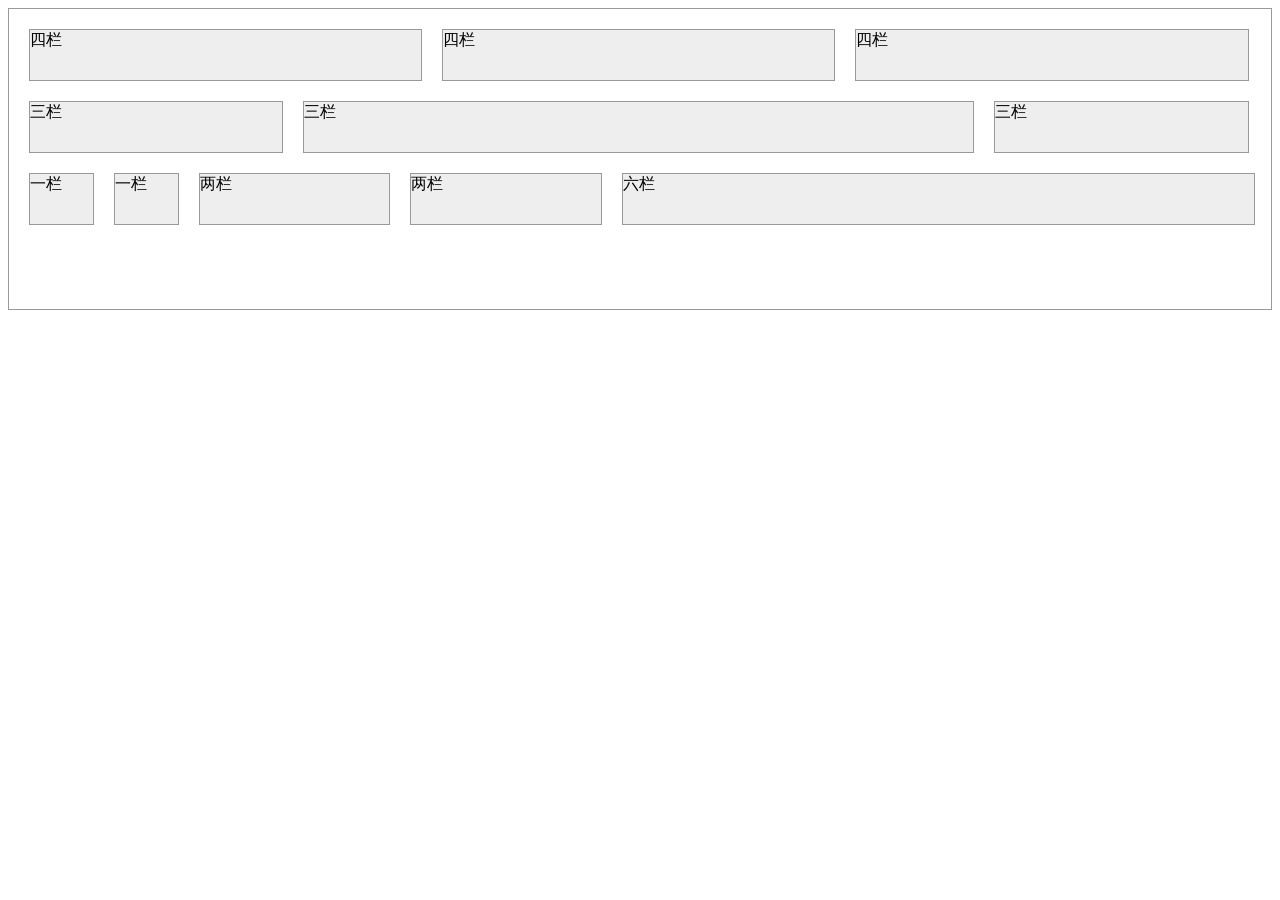
<file: 8.html>
<!DOCTYPE html>
<html lang="en">
<head>
    <meta charset="UTF-8">
    <meta name="viewport" content="width=device-width, initial-scale=1.0">
    <meta http-equiv="X-UA-Compatible" content="ie=edge">
    <title>Document</title>
    <style>
        .main{
            border: 1px #999 solid;
            height: 300px;
        }
        .col-1,.col-2,.col-3{
            background-color: #eee;
            margin-left: 20px;
            height: 50px;
            border:1px #999 solid;
            margin-top: 20px;
            width: 31%;
            float: left;
        }
        .col-2-1,.col-2-3{
            background-color: #eee;
            margin-left: 20px;
            height: 50px;
            border:1px #999 solid;
            margin-top: 20px;
            width: 20%;
            float: left;
        }
        .col-2-2{
            width:53%;
            background-color: #eee;
            margin-left: 20px;
            height: 50px;
            border:1px #999 solid;
            margin-top: 20px;
            float: left;
        }
        .col-3-1,.col-3-2,.col-3-3,.col-3-4,.col-3-5{
            background-color: #eee;
            margin-left: 20px;
            height: 50px;
            border:1px #999 solid;
            margin-top: 20px;
            float: left;
        }
        .col-3-1,.col-3-2{
            width: 5%;
        }
        .col-3-3,.col-3-4{
            width: 15%;
        }
        .col-3-5{
            width: 50%;
        }
    </style>
</head>
<body>
    <div class="main">
        <div class="row">
            <div class="col-1">四栏</div>
            <div class="col-2">四栏</div>
            <div class="col-3">四栏</div>
        </div>
        <div class="row">
                <div class="col-2-1">三栏</div>
                <div class="col-2-2">三栏</div>
                <div class="col-2-3">三栏</div>
            </div>
            <div class="row">
                    <div class="col-3-1">一栏</div>
                    <div class="col-3-2">一栏</div>
                    <div class="col-3-3">两栏</div>
                    <div class="col-3-4">两栏</div>
                    <div class="col-3-5">六栏</div>
                </div>
    </div>
</body>
</html>
</file>
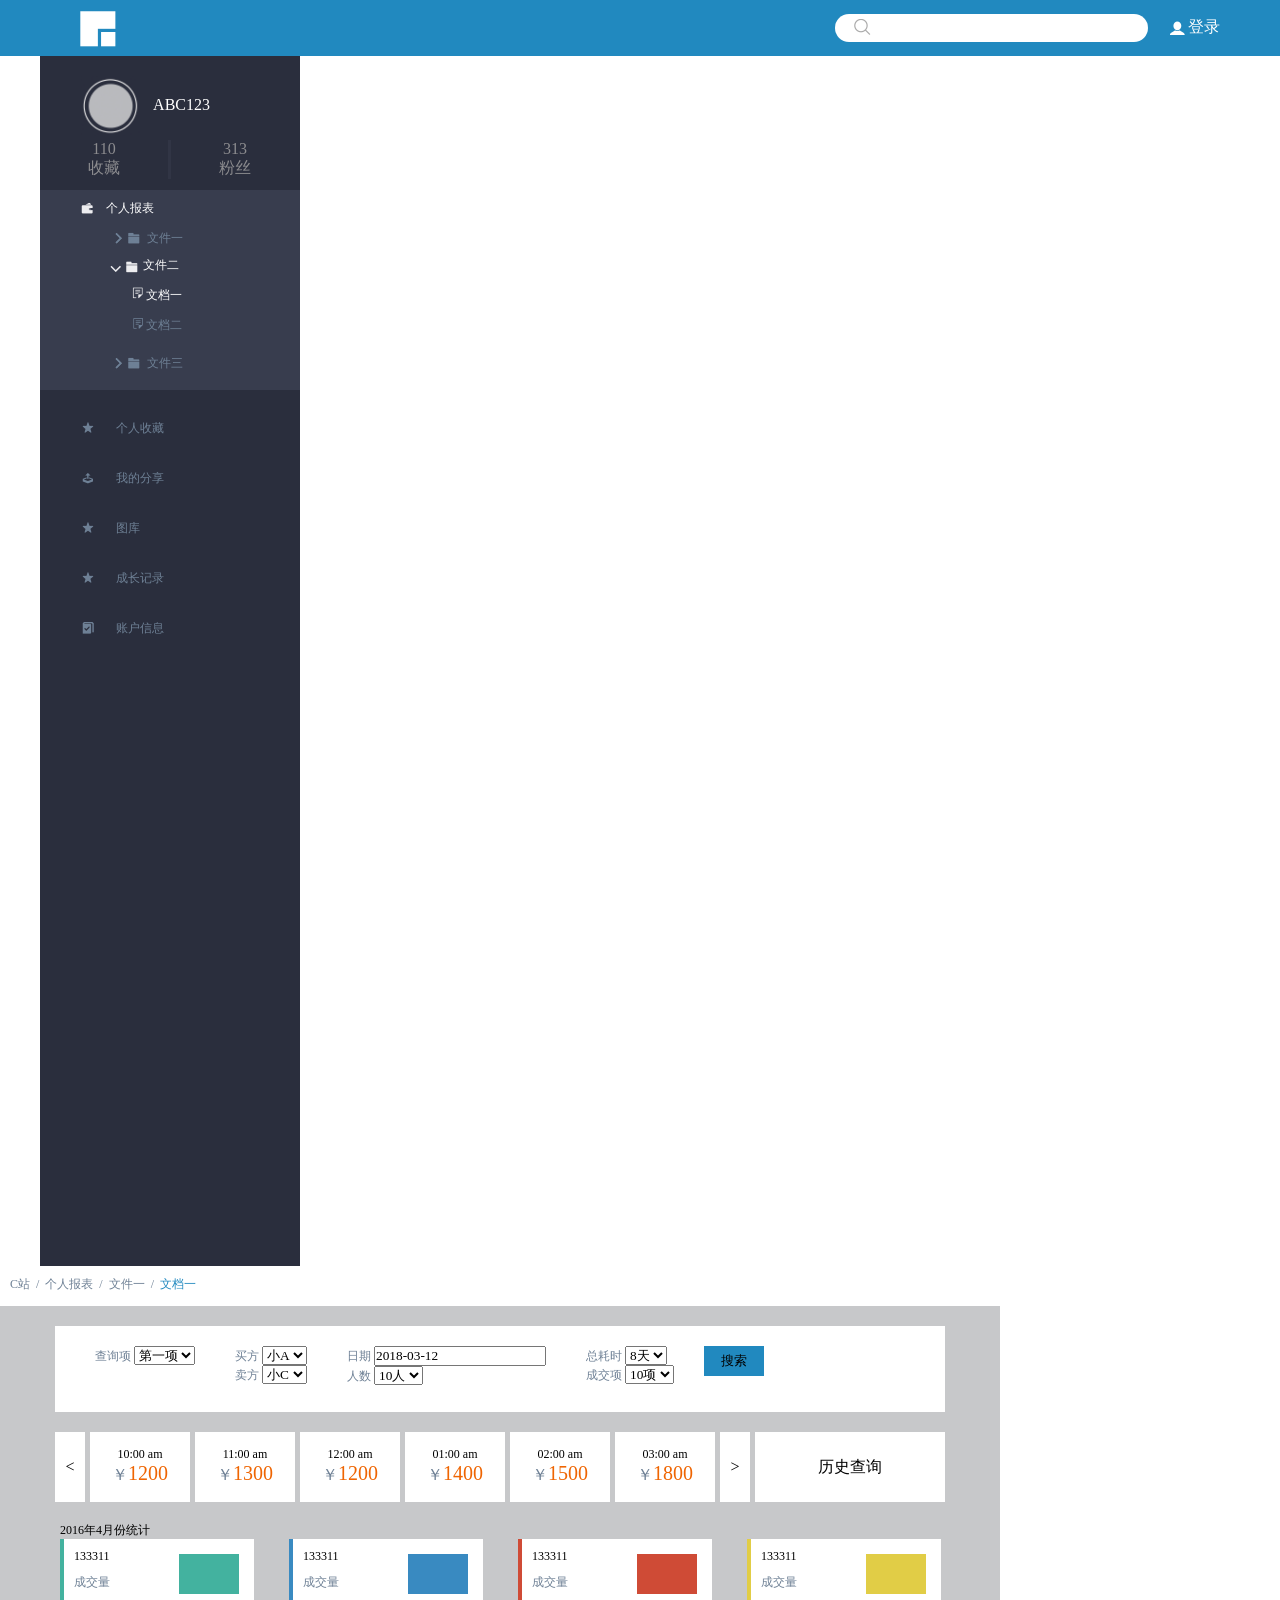
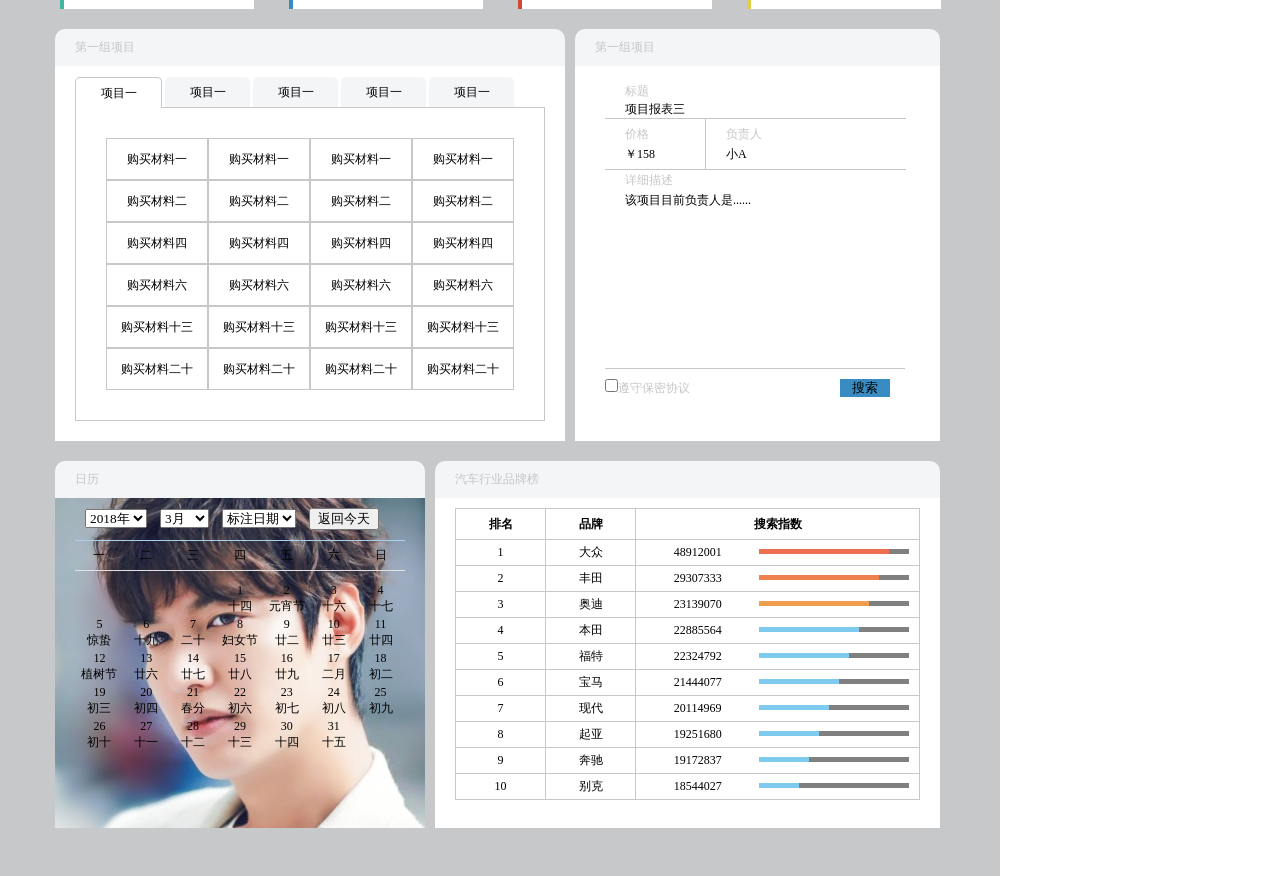
<file: 9.html>
<!DOCTYPE html>
<html lang="en">
<head>
    <meta charset="UTF-8">
    <meta name="viewport" content="width=device-width, initial-scale=1.0">
    <meta http-equiv="X-UA-Compatible" content="ie=edge">
    <title>Document</title>
    <style>
        *{
            margin: 0;
            padding: 0;
            font-family: "微软雅黑";
        }
        .head{
            background-color: #2189bf;
            height: 56px;
            width: 100%;
        }
        .logo{
            margin-left:80px;
            padding-top: 10px;
            float: left;
        }
        a{
            text-decoration: none;
        }
        .search{
            float:right;
            margin-right: 60px;
        }
        .search input{
            width: 278px;
            height: 28px;
            background:url("./s/任务九：使用HTML_CSS实现一个复杂页面_files/search.gif") 18px no-repeat;
            background-color: #fff;
            border-radius: 14px;
            padding-left: 35px;
            margin: 14px 18px 14px 0px;
            border: none;
            outline: none;
        }
        .search a{
            background: url("./s/任务九：使用HTML_CSS实现一个复杂页面_files/login.png") 0px 3px no-repeat;
            padding-left: 18px;
            color: #fff;
        }
        .left{
            background-color: #2a2e3d;
            float: left;
            width: 260px;
            height: 1210px;
            margin-left: 40px;
        }
        .head-logo{
            width: 60px;
            height: 60px;
            margin-left: 40px;
            margin-top: 20px;
        }
        .username{
            color: #fff;
            float: right;
            font-size: 16px;
            margin-top: 40px;
            margin-right: 90px;
        }
        .info ul{
            list-style: none;
            height: 50px;
        }
        .info ul li:first-child{
            border-right: 3px solid #313545;
        }
        .info ul li{
            float: left;
            width: 128px;
            text-align: center;
            color: rgb(140, 140, 143);
        }
        .files{
            background-color:#383d4e;
            color: #fff;
            width: 260px;
            height: 200px;
        }
        .file-pic{
            margin-top: 10px;
            margin-left: 40px;
            float: left;
        }
        .one{
            font-size: 12px;
            float: left;
            margin-top: 10px;
            margin-left: 10px;
        }
        .file-pic2{
            margin-top: 10px;
            margin-left: 70px;
            float: left;
        }
        .file-pic3{
            float: left;
            margin-top: 10px;
        }
        .two{
            font-size: 12px;
            float: left;
            margin-top: 10px;
            margin-left: 5px;
            color: #6e8095;
        }
        .three{
            color: #fff;
            font-size: 12px;
        }
        .file-pic4{
            margin-left: 90px;
            float: left;
        }
        .four{
            color: #6e8095;
            font-size: 12px;
        }
        .file-pic5{
            margin-top: 30px;
            margin-left: 40px;
            float: left;
        }
        .five{
            font-size: 12px;
            float: left;
            margin-top: 30px;
            margin-left: 20px;
            color: #6e8095;
        }
        .right{
            background-color: #c7c8ca;
            width: 1000px;
            height: 1210px;
            float: left;
        }
        .top{
            float: left;
            background-color: white;
            width: 100%;
            height: 30px;
            font-size: 12px;
            color: #6e8095;
            padding-top: 10px;
        }
        .top .toplist{
            margin-left: 10px;
            margin-top: 10px;
        }
        .firstpart{
            float:left;
            width: 890px;
            height: 86px;
            margin-left: 55px;
            background-color: white;
            margin-top: 20px;
        }
        .query{
            margin-left: 40px;
            margin-top: 20px;
            font-size: 12px;
            color: #6e8095;
            float:left;
        }
        .searchbutton{
            background-color:#2189bf;
            width: 60px;
            border: none;
            height: 30px;
            margin-top: 20px;
            margin-left: 30px;
        }
        .secondpart{
            float:left;
            width: 930px;
            height: 70px;
            margin-left: 55px;
            background-color: #c7c8ca;
            margin-top: 20px;
        }
        .first{
            float: left;
            background-color: white;
            height: 100%;
            width: 30px;
            text-align: center;
            line-height: 70px;
        }
        .second{
            margin-left: 5px;
            float: left;
            width: 100px;
            height: 100%;
            background-color: white;
            text-align: center;
        }
        .second .time{
            display: block;
            margin-top: 15px;
            font-size: 12px;
        }
        .money{
            color: #6e8095;
        }
        .number{
            color: #ef6502;
            font-size: 20px;
        }
        .thrid{
            background-color: white;
            margin-left: 5px;
            float: left;
            width: 190px;
            height: 100%;
            text-align: center;
            
        }
        .thrid span{
            margin-top: 25px;
            display: block;
        }
        .date{
            font-size: 12px;
            float: left;
            margin-left: 60px;
            margin-top: 20px;
        }
        .thirdpart{
            float:left;
            width: 930px;
            height: 70px;
            margin-left: 55px;
        }
        .colorone,.colortwo,.colorthree,.colorfour{
            background-color: white;
            
            float: left;
            width: 190px;
            height: 100%;
            font-size: 12px;
            position: relative;
        }
        .colorone{
            border-left: 4px #43b29f solid;
            margin-left: 5px;
        }
        .data {
            margin-left: 10px;
            margin-top: 10px;
        }
        .data-part{
            color:  #6e8095;
            margin-left: 10px;
            margin-top: 10px;
        }
        .colorone-part,.colorone-partone,.colorone-parttwo,.colorone-partthree{
            float: right;
            width: 60px;
            height: 40px;
            
            position: absolute;
            right: 15px;
            top: 15px;
        }
        .colorone-part{
            background-color: #43b29f;
        }
        .colortwo{
            border-left: 4px #398ac1 solid;
            margin-left: 35px;
        }
        .colorthree{
            border-left: 4px #cf4b36 solid;
            margin-left: 35px;
        }
        .colorfour{
            border-left: 4px #e1cd46 solid;
            margin-left: 35px;
        }
        .colorone-partone{
            background-color: #398ac1;
        }
        .colorone-parttwo{
            background-color: #cf4b36;
        }
        .colorone-partthree{
            background-color: #e1cd46;
        }
        .fourthpart {
            float:left;
            margin-left: 55px;
            margin-top: 20px;
            font-size: 12px;
        }
        .leftpart{ float:left;}
        .main-wrap{ padding: 10px 20px 20px; background-color: #fff; }
        .fifthpart .leftpart .main-wrap{background: url(./2.png);}
        .header{ padding: 10px 0 10px 20px; border-radius: 10px 10px 0 0; background-color: #f4f5f7; color: #c6c6c6; }
        .project-header .item{ border-radius: 5px 5px 0 0; display: inline-block; width: 85px; height: 30px; line-height: 30px; text-align: center; background-color: #f4f5f7; }
        .project-header .item.active{ border-radius: 5px 5px 0 0; border: 1px solid rgb(201, 199, 199); border-bottom: 0; background-color: #fff; position: relative; top: 1px; }
        .project-main-content{ padding: 30px; border: 1px solid rgb(201, 199, 199); }
        .project-main-content td{ width: 100px; height: 40px; line-height: 30px; border: 1px solid rgb(201, 199, 199); text-align: center; }
        .rightpart{ float:left; margin-left:10px; width: 365px; height: 412px; }
        .title{ height: 375px;  background-color:#ffffff;} 
        .title p{ color:#c6c6c6;margin-left: 50px; line-height: 20px;}
        .title span{ margin-left: 50px;}
        .none{ height: 15px;}
        .price{ margin-left: 30px;line-height: 20px;}
        .leftprice p{ color: #c6c6c6; margin-left: 20px; margin-top: 5px;}
        .leftprice{ float: left; height: 50px; border-top:1px solid #c6c6c6;border-bottom:1px solid #c6c6c6; border-right:1px solid #c6c6c6; float: left; width: 100px;} 
        .leftprice span{ margin-left: 20px;}
        .rightprice p{ color: #c6c6c6; margin-left: 20px; margin-top: 5px;}
        .rightprice{ float: left; height: 50px; border-top:1px solid #c6c6c6;border-bottom:1px solid #c6c6c6;  float: left; width: 200px;} 
        .rightprice span{ margin-left: 20px;}
        .describe{
            width: 200px;
            height: 250px;
        }
        .line{ border-top: 1px solid #c6c6c6; width: 300px;margin-left: 30px;}
        .check{ margin-left: 50px; color:#c6c6c6; }
        .check,.sub{ float:left; line-height: 10px;margin-top: 10px;}
        .check{margin-left: 0px;}
        .sub{ margin-left: 150px;}
        .submit{ background-color: #398cc2;border: 0; width: 50px;}
        .fifthpart{
            float:left;
            margin-left: 55px;
            margin-top: 20px;
            font-size: 12px;
        }
        .fifthpart .leftpart{ width: 370px;}
        .fifthpart .leftpart .main-wrap{height: 300px}
        .calendar{ margin-left: 10px;}
        .week{ border-top: 1px solid #a8cfec; border-bottom: 1px solid #e1e1e1; margin-top: 10px;}
        .week td,.day td,.right-wrap td{width: 100px; height: 25px; text-align: center;}
        .day{ margin-top: 10px;}
        .fifthpart .rightpart{ width: 505px;}
        .right-wrap{ padding: 10px 20px 28px; background-color: #fff; }
        .right-wrap table{border-collapse: collapse;}
        .right-wrap td,.right-wrap th{ border: 1px solid rgb(201, 199, 199); }
        .right-wrap th{height: 30px;}
        .right-wrap th:nth-child(3){ width: 300px; }
        .col{ position: relative;  float: right; width: 150px; height: 5px; background-color: gray; margin-top: 4px; margin-right: 10px; }
        .col .red{ width: 130px; position: absolute; top: 0; bottom: 0; left: 0; background-color: #ee6e51; }
        .col .orange{ width: 120px; position: absolute; top: 0; bottom: 0; left: 0; background-color: #ef8150; }
        .col .yellow{ width: 110px; position: absolute; top: 0; bottom: 0; left: 0; background-color: #f19e4e; }
        .col .blue,.blueone,.bluetwo,.bluethree,.bluefour,.bluefive,.bluesix{ position: absolute; top: 0; bottom: 0; left: 0; background-color: #7fcbef; }
        .col .blue{ width: 100px; }
        .col .blueone{ width: 90px; }
        .col .bluetwo{ width: 80px; }
        .col .bluethree{ width: 70px; }
        .col .bluefour{ width: 60px; }
        .col .bluefive{ width: 50px; }
        .col .bluesix{ width: 40px; }
    </style>
</head>
<body>
    <div class="main">
        <div class="head">
            <div class="logo">
                <img src="./s/任务九：使用HTML_CSS实现一个复杂页面_files/logo.gif">
            </div>
            <div class="search">
                <input type="text">
                <a href="#">登录</a>
            </div>
        </div>
        <div class="all">
            <div class="left">
                <div class="info">
                    <div class="user">
                        <img src="./s/任务九：使用HTML_CSS实现一个复杂页面_files/head-logo.gif" class="head-logo">
                        <span class="username">ABC123</span>
                    </div>
                    <ul>
                        <li><p>110</p><span>收藏</span></li>
                        <li><p>313</p><span>粉丝</span></li>
                    </ul>
                </div>
                <div class="files">
                    <div style="height:30px">
                        <img src="./s/任务九：使用HTML_CSS实现一个复杂页面_files/userTab.gif" class="file-pic">
                        <span class="one">个人报表</span>
                    </div>
                    <div style="height:30px">
                        <img src="./s/任务九：使用HTML_CSS实现一个复杂页面_files/arrow.gif" class="file-pic2">
                        <img src="./s/任务九：使用HTML_CSS实现一个复杂页面_files/dir.gif" class="file-pic3">
                        <span class="two">文件一</span>
                    </div>
                    <div style="height:30px;margin-top: 5px;">
                            <img src="./s/任务九：使用HTML_CSS实现一个复杂页面_files/more.png" class="file-pic2" style="margin-right:3px;">
                            <img src="./s/任务九：使用HTML_CSS实现一个复杂页面_files/dir-c.gif" class="file-pic3" style="margin-right:3px;margin-top: 5px;">
                            <span class="three">文件二</span>
                    </div>
                    <div style="height:30px">
                        <img src="./s/任务九：使用HTML_CSS实现一个复杂页面_files/file-c.gif" class="file-pic4">
                        <span class="three">文档一</span>
                    </div>
                    <div style="height:30px">
                        <img src="./s/任务九：使用HTML_CSS实现一个复杂页面_files/file.gif" class="file-pic4">
                        <span class="four">文档二</span>
                    </div>
                    <div style="height:30px">
                        <img src="./s/任务九：使用HTML_CSS实现一个复杂页面_files/arrow.gif" class="file-pic2">
                        <img src="./s/任务九：使用HTML_CSS实现一个复杂页面_files/dir.gif" class="file-pic3">
                        <span class="two">文件三</span>
                    </div>
                </div>
                <div style="height:50px">
                    <img src="./s/任务九：使用HTML_CSS实现一个复杂页面_files/star.gif" class="file-pic5">
                    <span class="five">个人收藏</span>
                </div>
                <div style="height:50px">
                    <img src="./s/任务九：使用HTML_CSS实现一个复杂页面_files/share.gif" class="file-pic5">
                    <span class="five">我的分享</span>
                </div>
                <div style="height:50px">
                    <img src="./s/任务九：使用HTML_CSS实现一个复杂页面_files/star.gif" class="file-pic5">
                    <span class="five">图库</span>
                </div>
                <div style="height:50px">
                    <img src="./s/任务九：使用HTML_CSS实现一个复杂页面_files/star.gif" class="file-pic5">
                    <span class="five">成长记录</span>
                </div>
                <div style="height:50px">
                    <img src="./s/任务九：使用HTML_CSS实现一个复杂页面_files/userMes.gif" class="file-pic5">
                    <span class="five">账户信息</span>
                </div>                           
            </div>
            <div class="right">
                <div class="top">
                    <span class="toplist">C站&nbsp;&nbsp;/&nbsp;&nbsp;个人报表&nbsp;&nbsp;/&nbsp;&nbsp;文件一&nbsp;&nbsp;/&nbsp;&nbsp;</span><span style="color:#2189bf">文档一</span>
                </div>
                <div class="firstpart">
                    <div class="query">查询项
                        <select name="select">
                            <option value="value1">第一项</option>
                            <option value="value1">第二项</option>
                            <option value="value1">第三项</option>
                            <option value="value1">第四项</option>
                        </select>
                    </div>
                    <div class="query">
                            <span>买方</span>
                            <select name="select">
                                <option class="value2" value="value2">小A</option>
                                <option class="value2" value="value2">小B</option>
                                <option class="value2" value="value2">小C</option>
                                <option class="value2" value="value2">小D</option>
                            </select><br>
                            <span>卖方</span>
                            <select name="select">
                                    <option class="value2" value="value2">小C</option>
                                    <option class="value2" value="value2">小A</option>
                                    <option class="value2" value="value2">小B</option>
                                    <option class="value2" value="value2">小D</option>
                                </select>
                    </div>
                    <div class="query">
                        <span>日期</span>&nbsp;<input type="text" value="2018-03-12">
                        <br>
                        <span>人数</span>
                        <select name="select">
                            <option class="value2" value="value2">10人</option>
                            <option class="value2" value="value2">9人</option>
                            <option class="value2" value="value2">8人</option>
                            <option class="value2" value="value2">7人</option>
                        </select>
                    </div>
                    <div class="query">
                            <span>总耗时</span>
                            <select name="select">
                                <option class="value2" value="value2">8天</option>
                                <option class="value2" value="value2">7天</option>
                                <option class="value2" value="value2">6天</option>
                                <option class="value2" value="value2">5天</option>
                            </select><br>
                            <span>成交项</span>
                            <select name="select">
                                <option class="value2" value="value2">10项</option>
                                <option class="value2" value="value2">9项</option>
                                <option class="value2" value="value2">8项</option>
                                <option class="value2" value="value2">7项</option>
                            </select>
                    </div>
                    <input type="submit" value="搜索" class="searchbutton">
                </div>
                <div class="secondpart">
                    <div class="first">
                        <
                    </div>
                    <div class="second">
                        <span class="time">10:00 am</span>
                        <p class="money">￥<span class="number">1200</span></p>
                    </div>
                    <div class="second">
                            <span class="time">11:00 am</span>
                            <p class="money">￥<span class="number">1300</span></p>
                    </div>
                    <div class="second">
                            <span class="time">12:00 am</span>
                            <p class="money">￥<span class="number">1200</span></p>
                    </div>
                    <div class="second">
                        <span class="time">01:00 am</span>
                        <p class="money">￥<span class="number">1400</span></p>
                    </div>
                    <div class="second">
                        <span class="time">02:00 am</span>
                        <p class="money">￥<span class="number">1500</span></p>
                    </div>
                    <div class="second">
                            <span class="time">03:00 am</span>
                            <p class="money">￥<span class="number">1800</span></p>
                    </div>  
                    <div class="first" style="margin-left:5px;">
                        >
                    </div>   
                    <div class="thrid">
                        <span>历史查询</span>
                    </div>     
                </div>
                <p class="date">2016年4月份统计</p>
                <div class="thirdpart">
                    <div class="colorone">
                        <p class="data">133311</p>
                        <div class="colorone-part"></div>
                        <p class="data-part">成交量</p>
                    </div>
                    <div class="colortwo">
                        <p class="data">133311</p>
                        <div class="colorone-partone"></div>
                        <p class="data-part">成交量</p>
                    </div>
                    <div class="colorthree">
                        <p class="data">133311</p>
                        <div class="colorone-parttwo"></div>
                        <p class="data-part">成交量</p>
                    </div>
                    <div class="colorfour">
                        <p class="data">133311</p>
                        <div class="colorone-partthree"></div>
                        <p class="data-part">成交量</p>
                    </div>
                </div>
                <div class="fourthpart">
                    <div class="leftpart">
                        <div class="header">第一组项目</div>
                        <div class="main-wrap">
                            <ul class="project-header">
                                <li class="item active">项目一</li>
                                <li class="item">项目一</li>
                                <li class="item">项目一</li>
                                <li class="item">项目一</li>
                                <li class="item">项目一</li>
                            </ul>
                            <div class="project-main-content">
                                <table cellspacing="0">
                                    <tbody>
                                        <tr>
                                            <td>购买材料一</td>
                                            <td>购买材料一</td>
                                            <td>购买材料一</td>
                                            <td>购买材料一</td>
                                        </tr>
                                        <tr>
                                            <td>购买材料二</td>
                                            <td>购买材料二</td>
                                            <td>购买材料二</td>
                                            <td>购买材料二</td>
                                        </tr>
                                        <tr>
                                            <td>购买材料四</td>
                                            <td>购买材料四</td>
                                            <td>购买材料四</td>
                                            <td>购买材料四</td>
                                        </tr>
                                        <tr>
                                            <td>购买材料六</td>
                                            <td>购买材料六</td>
                                            <td>购买材料六</td>
                                            <td>购买材料六</td>
                                        </tr>
                                        <tr>
                                            <td>购买材料十三</td>
                                            <td>购买材料十三</td>
                                            <td>购买材料十三</td>
                                            <td>购买材料十三</td>
                                        </tr>
                                        <tr>
                                            <td>购买材料二十</td>
                                            <td>购买材料二十</td>
                                            <td>购买材料二十</td>
                                            <td>购买材料二十</td>
                                        </tr>
                                    </tbody>
                                </table>
                            </div>
                        </div>
                    </div>
                    <div class="rightpart">
                        <div class="header">第一组项目</div>
                        <div class="title">
                            <div class="none"></div>
                            <p>标题</p>
                            <span>项目报表三</span>
                            <div class="price">
                                <div class="leftprice"><p>价格</p><span>￥158</span></div>
                            </div>
                            <div class="price">
                                <div class="rightprice"><p>负责人</p><span>小A</span></div>
                            </div>
                            <div class="describe">
                                <p>详细描述</p>
                                <p style="color:black;">该项目目前负责人是......</p>
                            </div>
                            <div class="line">
                            <div class="check">
                                <input type="checkbox" class="checkbox">遵守保密协议
                            </div>
                            <div class="sub">
                                <input type="submit" class="submit" value="搜索">
                            </div>
                        </div>
                        </div>
                    </div>
                </div>
                <div class="fifthpart">
                    <div class="leftpart">
                        <div class="header">日历</div>
                        <div class="main-wrap">
                            <select name="year" class="calendar">
                                <option>2018年</option>
                                <option>2017年</option>
                                <option>2016年</option>
                                <option>2015年</option>
                            </select>
                            <select name="month" class="calendar">
                                <option>3月</option>
                                <option>2月</option>
                                <option>1月</option>
                                <option>12月</option>
                                <option>11月</option>
                                <option>10月</option>
                                <option>9月</option>
                            </select>
                            <select name="year" class="calendar">
                                <option>标注日期</option>
                            </select>
                            <input type="button" class="calendar" style="width:70px;" value="返回今天">
                            <div class="week">
                                <table>
                                    <tbody>
                                        <tr><td>一</td><td>二</td><td>三</td><td>四</td><td>五</td><td>六</td><td>日</td></tr>
                                    </tbody>
                                </table>
                            </div>
                            <div class="day">
                                <table>
                                    <tbody>
                                        <tr><td></td><td></td><td></td><td>1<br>十四</td><td>2<br>元宵节</td><td>3<br>十六</td><td>4<br>十七</td></tr>
                                        <tr><td>5<br>惊蛰</td><td>6<br>十九</td><td>7<br>二十</td><td>8<br>妇女节</td><td>9<br>廿二</td><td>10<br>廿三</td><td>11<br>廿四</td></tr>
                                        <tr><td>12<br>植树节</td><td>13<br>廿六</td><td>14<br>廿七</td><td>15<br>廿八</td><td>16<br>廿九</td><td>17<br>二月</td><td>18<br>初二</td></tr>
                                        <tr><td>19<br>初三</td><td>20<br>初四</td><td>21<br>春分</td><td>22<br>初六</td><td>23<br>初七</td><td>24<br>初八</td><td>25<br>初九</td></tr>
                                        <tr><td>26<br>初十</td><td>27<br>十一</td><td>28<br>十二</td><td>29<br>十三</td><td>30<br>十四</td><td>31<br>十五</td><td></td></tr>
                                    </tbody>
                                </table>
                            </div>
                        </div>
                    </div>
                    <div class="rightpart">
                        <div class="header">汽车行业品牌榜</div>
                        <div class="right-wrap">
                            <table>
                                <tbody>
                                    <tr><th>排名</th><th>品牌</th><th>搜索指数</th></tr>
                                    <tr><td>1</td><td>大众</td><td>48912001<span class="col"><span class="red"></span></span></td></tr>
                                    <tr><td>2</td><td>丰田</td><td>29307333<span class="col"><span class="orange"></span></span></td></tr>
                                    <tr><td>3</td><td>奥迪</td><td>23139070<span class="col"><span class="yellow"></span></span></td></tr>
                                    <tr><td>4</td><td>本田</td><td>22885564<span class="col"><span class="blue"></span></span></td></tr>
                                    <tr><td>5</td><td>福特</td><td>22324792<span class="col"><span class="blueone"></span></span></td></tr>
                                    <tr><td>6</td><td>宝马</td><td>21444077<span class="col"><span class="bluetwo"></span></span></td></tr>
                                    <tr><td>7</td><td>现代</td><td>20114969<span class="col"><span class="bluethree"></span></span></td></tr>
                                    <tr><td>8</td><td>起亚</td><td>19251680<span class="col"><span class="bluefour"></span></span></td></tr>
                                    <tr><td>9</td><td>奔驰</td><td>19172837<span class="col"><span class="bluefive"></span></span></td></tr>
                                    <tr><td>10</td><td>别克</td><td>18544027<span class="col"><span class="bluesix"></span></span></td></tr>
                                </tbody>
                            </table>
                        </div>
                    </div>
                </div>
            </div>
        </div>
    </div>
</body>
</html>
</file>
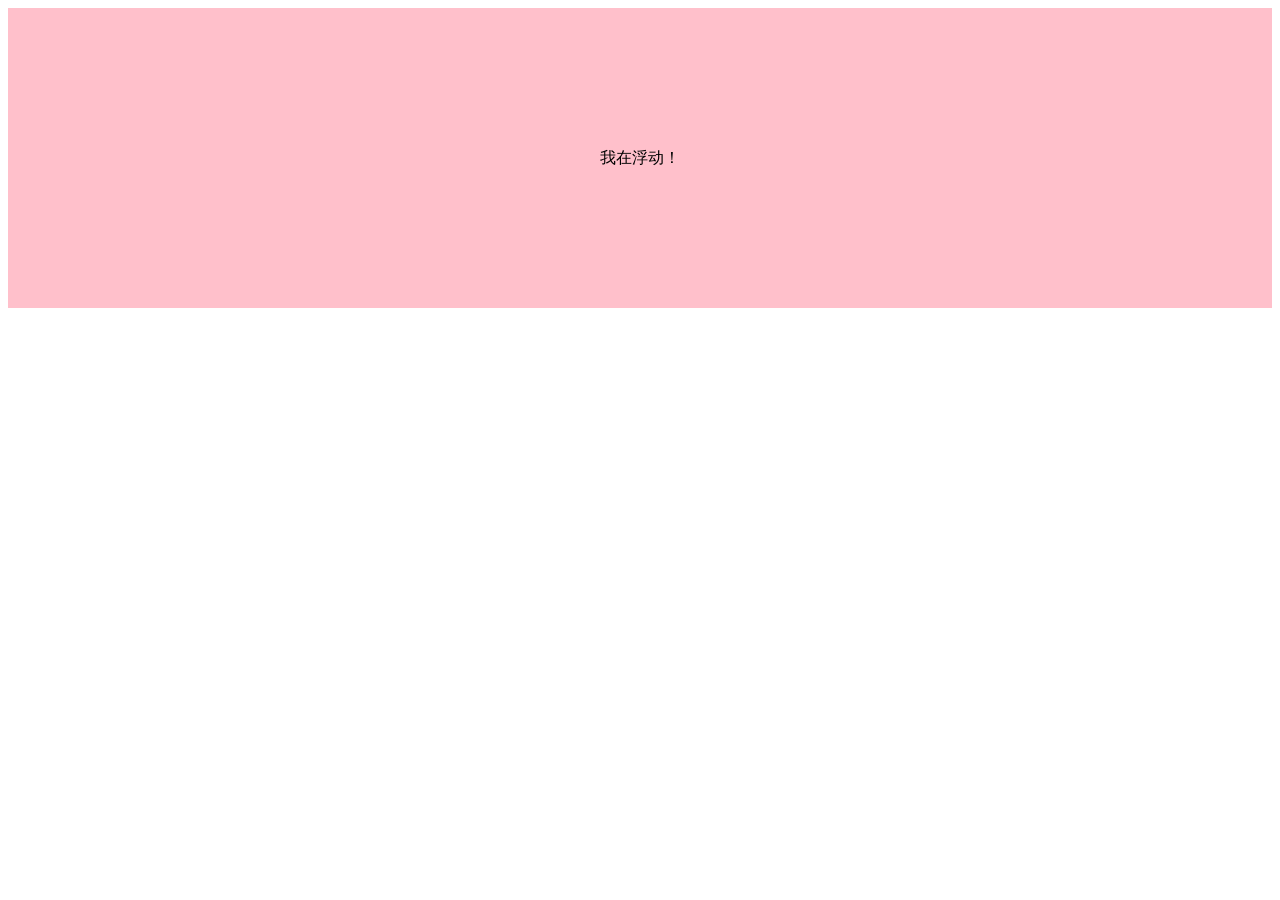
<file: Untitled-2.html>
<!DOCTYPE html>
<html lang="en">
<head>
    <meta charset="UTF-8">
    <meta name="viewport" content="width=device-width, initial-scale=1.0">
    <meta http-equiv="X-UA-Compatible" content="ie=edge">
    <title>Document</title>
    <style>
    .vertical-container {
  height: 300px;
  display: -webkit-flex;
  display:         flex;
  -webkit-align-items: center;
          align-items: center;
  -webkit-justify-content: center;
          justify-content: center;
          background-color: pink;
}
    </style>
</head>
<body>
<div class="vertical-container">
    <p>我在浮动！</p>
</div>

</body>
</html>
</file>
